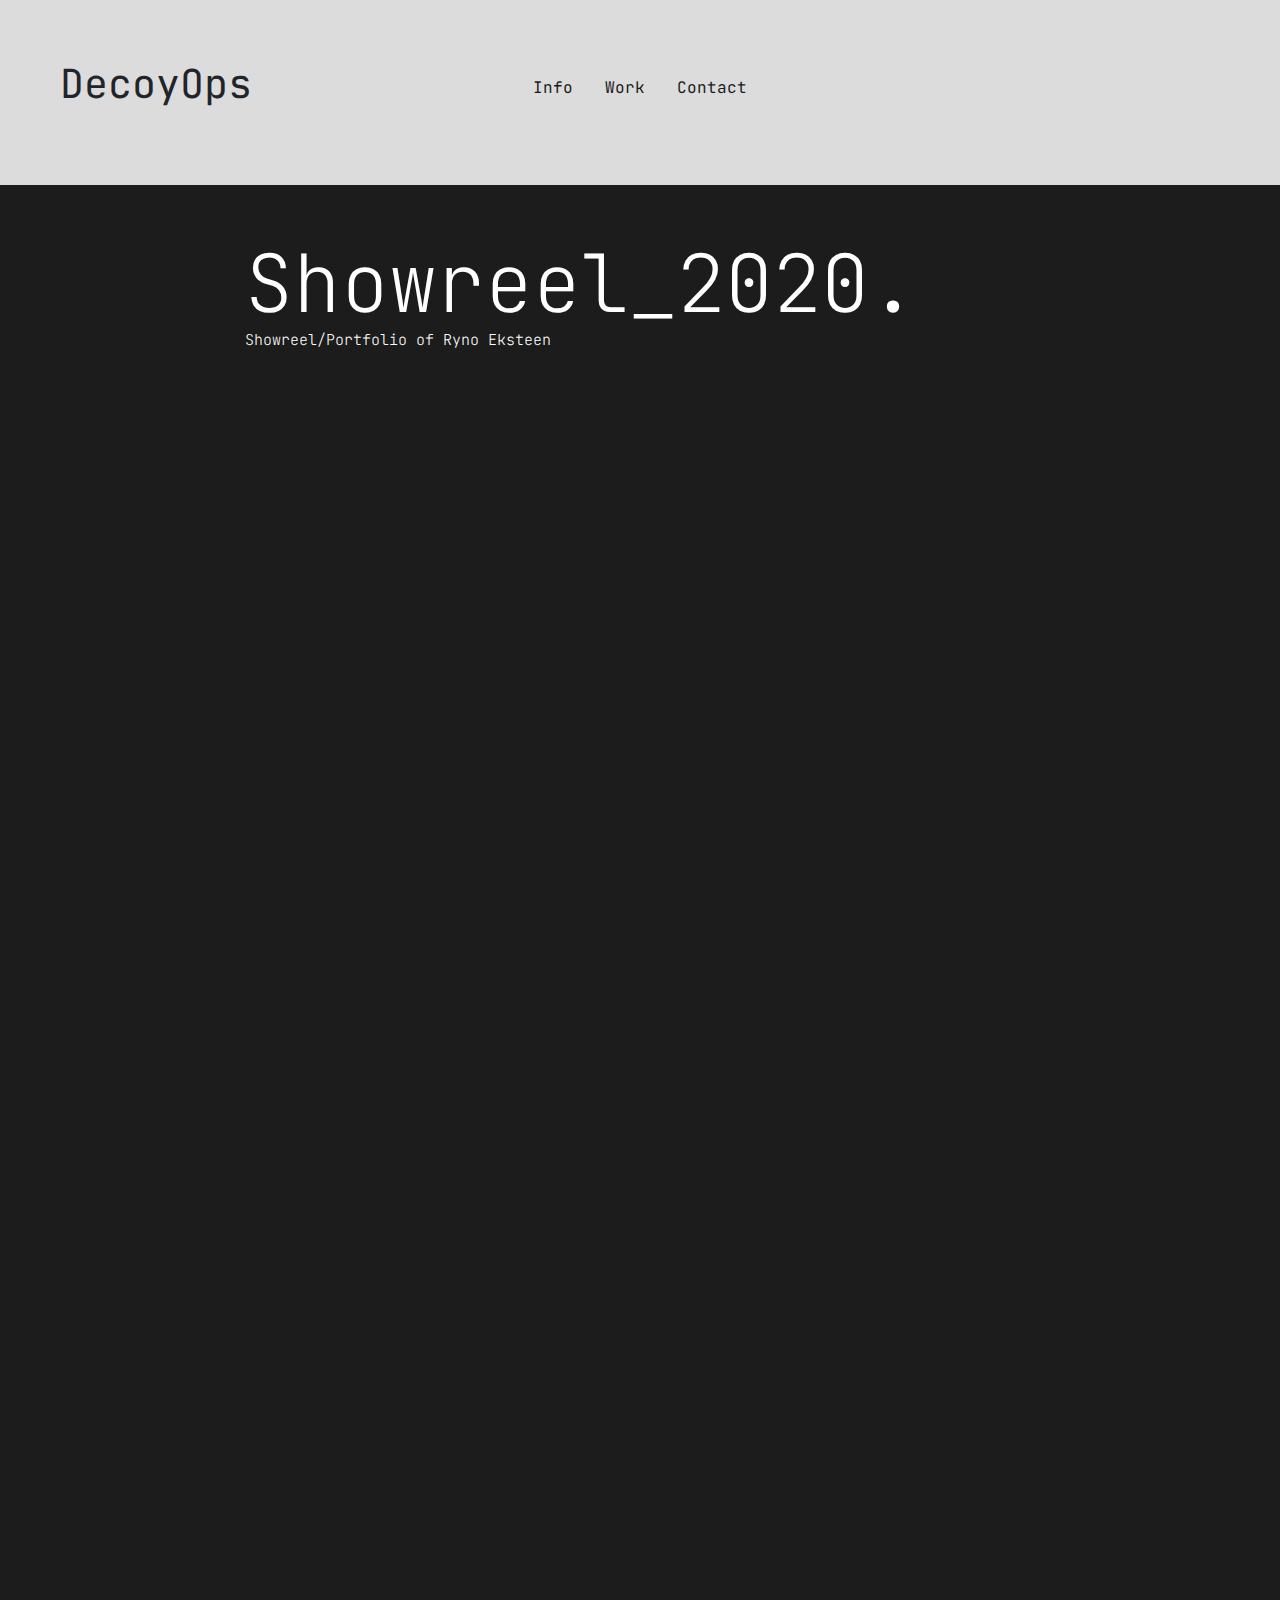
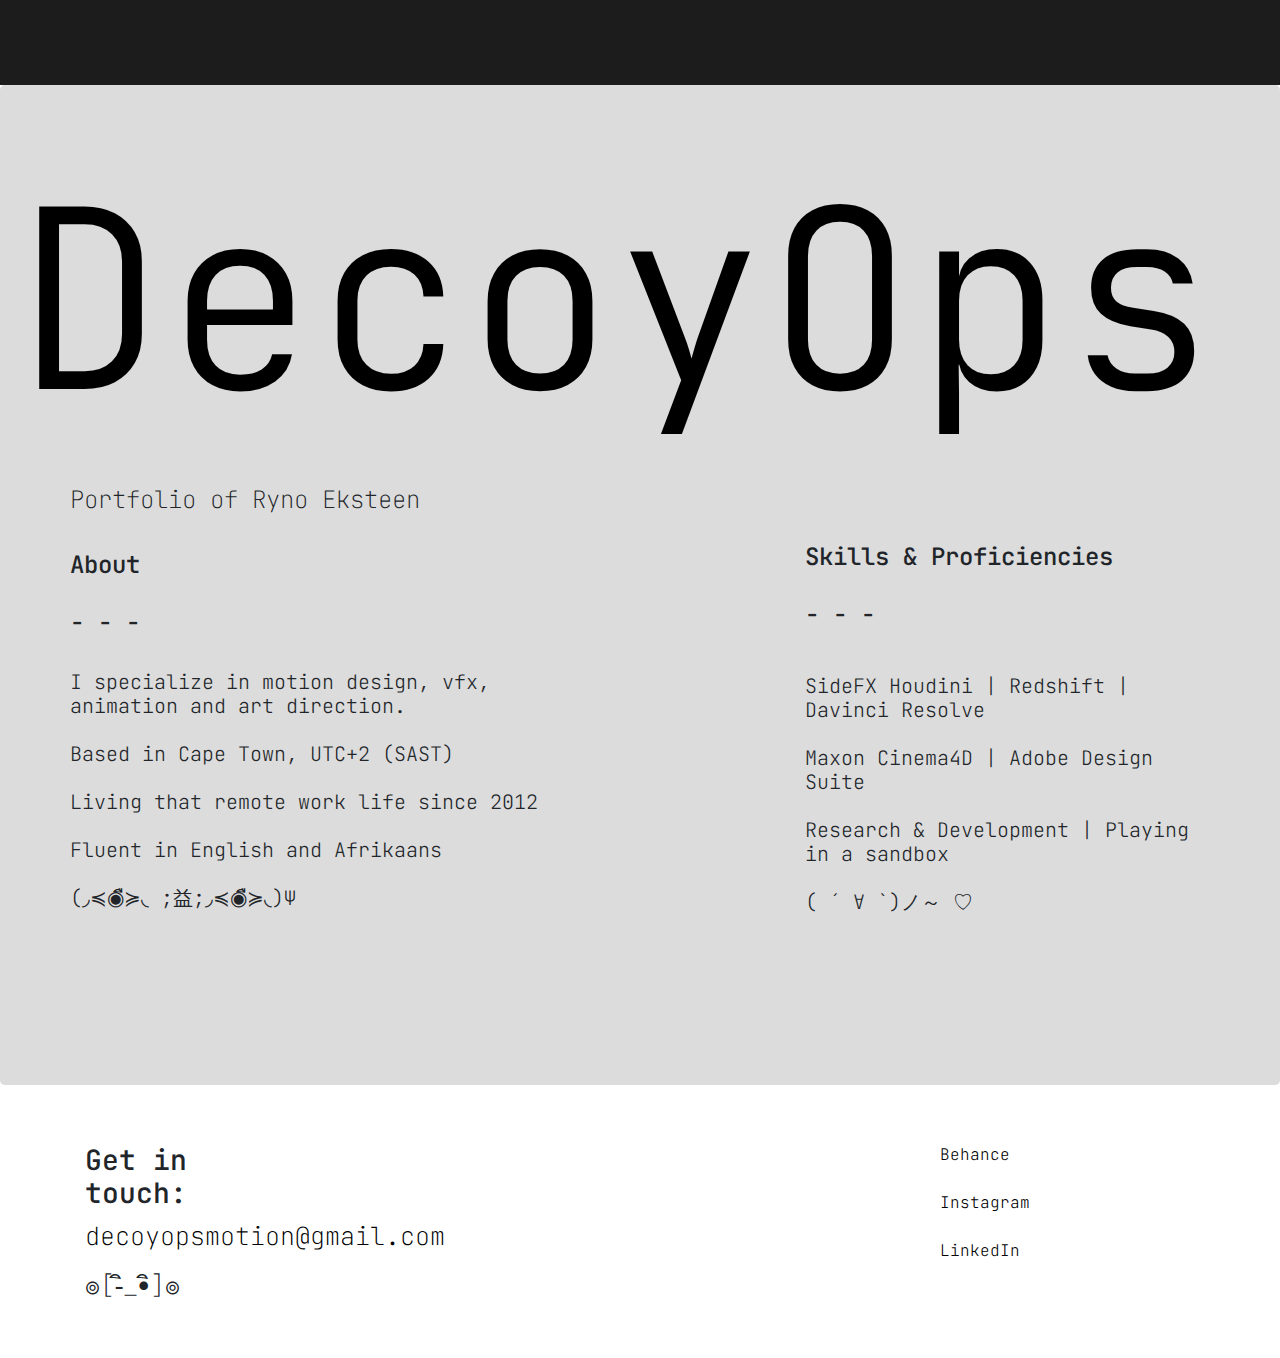
<file: index.html>
<!DOCTYPE html>
<html lang="en">
<head>
    <title>DecoyOpsInfo</title>
    <meta charset="utf-8">
    <meta name="viewport" content="width=device-width, initial-scale=1">
    <link rel="stylesheet" href="https://cdn.jsdelivr.net/npm/bootstrap@4.6.2/dist/css/bootstrap.min.css">
    <link rel="stylesheet" href="style_sheets/info.css">
</head>
<body>
    
    <!-- starting with a sticky header div to keep the header at the top of the page. this will contain a fluid container for full width as well as the nav bar and if the user is logged in, the navbar will have a logout option which is checked with is_authenticated-->
    <div class="sticky-header">
        <div class="container-fluid">
            <h1><span style = "font-weight: normal">DecoyOps</span></h1>
            <ul class="nav justify-content-center custom-nav">
                <li class="nav-item">
                    <a class="nav-link" href="index.html">Info</a>
                </li>
                <li class="nav-item">
                    <a class="nav-link" href="work.html">Work</a>
                </li>
                 <li class="nav-item">
                    <a class="nav-link" href="contact.html">Contact</a>
                </li>
            </ul>
        </div>
    </div>

    <!-- creating the first customised fluid container with its own styling which differs from the header container and contains an iframe video with a heading to stipulate what you are watching-->
    <div class="container-fluid" style="width: 100%; padding-top: 0px; height: 1500px; background-color: #1C1C1C">
        <div class="row">
            <h1 style= "color: #FFFFFF; font-size: 80px; margin-left: 200px; margin-top:50px; font-weight: 200">Showreel_2020.<p style= "color: #FFFFFF; font-size: 15px"> Showreel/Portfolio of Ryno Eksteen</p></h1>
        

            <iframe src="https://player.vimeo.com/video/438495935?h=eca0736039" style = "width:80%; margin-left: 200px; margin-top: 100px" width="1920" height="1080" frameborder="0" allow="autoplay; fullscreen; picture-in-picture" allowfullscreen></iframe>
        </div>
    </div>
    
    
    <!-- We now have a jumbotron containing information regarding the person on this site and bootstrap columns were used to separate the text-->
    <div class="jumbotron"  style = " background: #DCDCDC">
        <div class="container">
            <div class="row">
                <div class="col">
                    <h1 style = "font-weight: 300;font-size: 250px; color: #000000; margin-left: -70px">DecoyOps</h1>
            </div>
                <div class="row">
                    <div class="col-md-6">
                        <h4 style = "font-weight: 100"><br>Portfolio of Ryno Eksteen </h4>
                        
                        <h4><br>About
                            <br>
                            <br>
                            - - -
                        </h4>
                        
                        <h5 style = "font-weight: 200"><br>I specialize in motion design, vfx,<br> animation and art direction.
                            <br>
                            <br>
                            Based in Cape Town, UTC+2 (SAST)
                            <br>
                            <br>
                            Living that remote work life since 2012
                            <br>
                            <br>
                            Fluent in English and Afrikaans
                            <br>
                            <br>
                            (◞≼◉ื≽◟ ;益;◞≼◉ื≽◟)Ψ
                        </h5>
                    </div>
                    
                    <div class="col-md-6">
                        <h4 style = "margin-bottom: 20px; margin-left: 150px">
                            <br>
                            <br>
                            <br>
                            Skills & Proficiencies
                            <br>
                            <br>
                            - - -
                        </h4>
                        <h5 style = "font-weight: 200; margin-left: 150px"><br>
                            SideFX Houdini | Redshift | Davinci Resolve
                            <br>
                            <br>
                            Maxon Cinema4D | Adobe Design Suite
                            <br>
                            <br>
                            Research & Development | Playing in a sandbox
                            <br>
                            <br>
                            ( ´ ∀ `)ノ～ ♡
                        </h5>
                    </div>
                </div>
                </div>
        </div>
    </div>

    <!-- We finish off with a footer div using bootstrap columns to separate all text and tags-->
    <div class="footer">
        <div class="container">
            <div class="row">
                <div class="col-md-3" style="padding-bottom: 50px">
                    <h3 style="margin-right: 35px; ">Get in touch:</h3>
                    <a style="font-size: 25px; color: #000000; font-weight: 100" href="mailto:decoyopsmotion@gmail.com">decoyopsmotion@gmail.com</a>
                    <h3 style="font-size: 25px; font-weight: 100; padding-top:15px">๏[-ิ_•ิ]๏</h3>
                </div>
                <div class="col-md-3"></div>
                <div class="col-md-3"></div>
                <div class="col-md-3">
                    <a style="font-weight: 200; color: #000000;" href="https://www.behance.net/decoy">Behance</a>
                    <a style="font-weight: 200; color: #000000" href="https://www.instagram.com/decoyops/"><br><br>Instagram</a>
                    <a style="font-weight: 200; color: #000000" href="https://www.linkedin.com/in/decoymotion/"><br><br>LinkedIn</a>
                </div>
            </div>
        </div>
    </div>

</body>
</html>
</file>
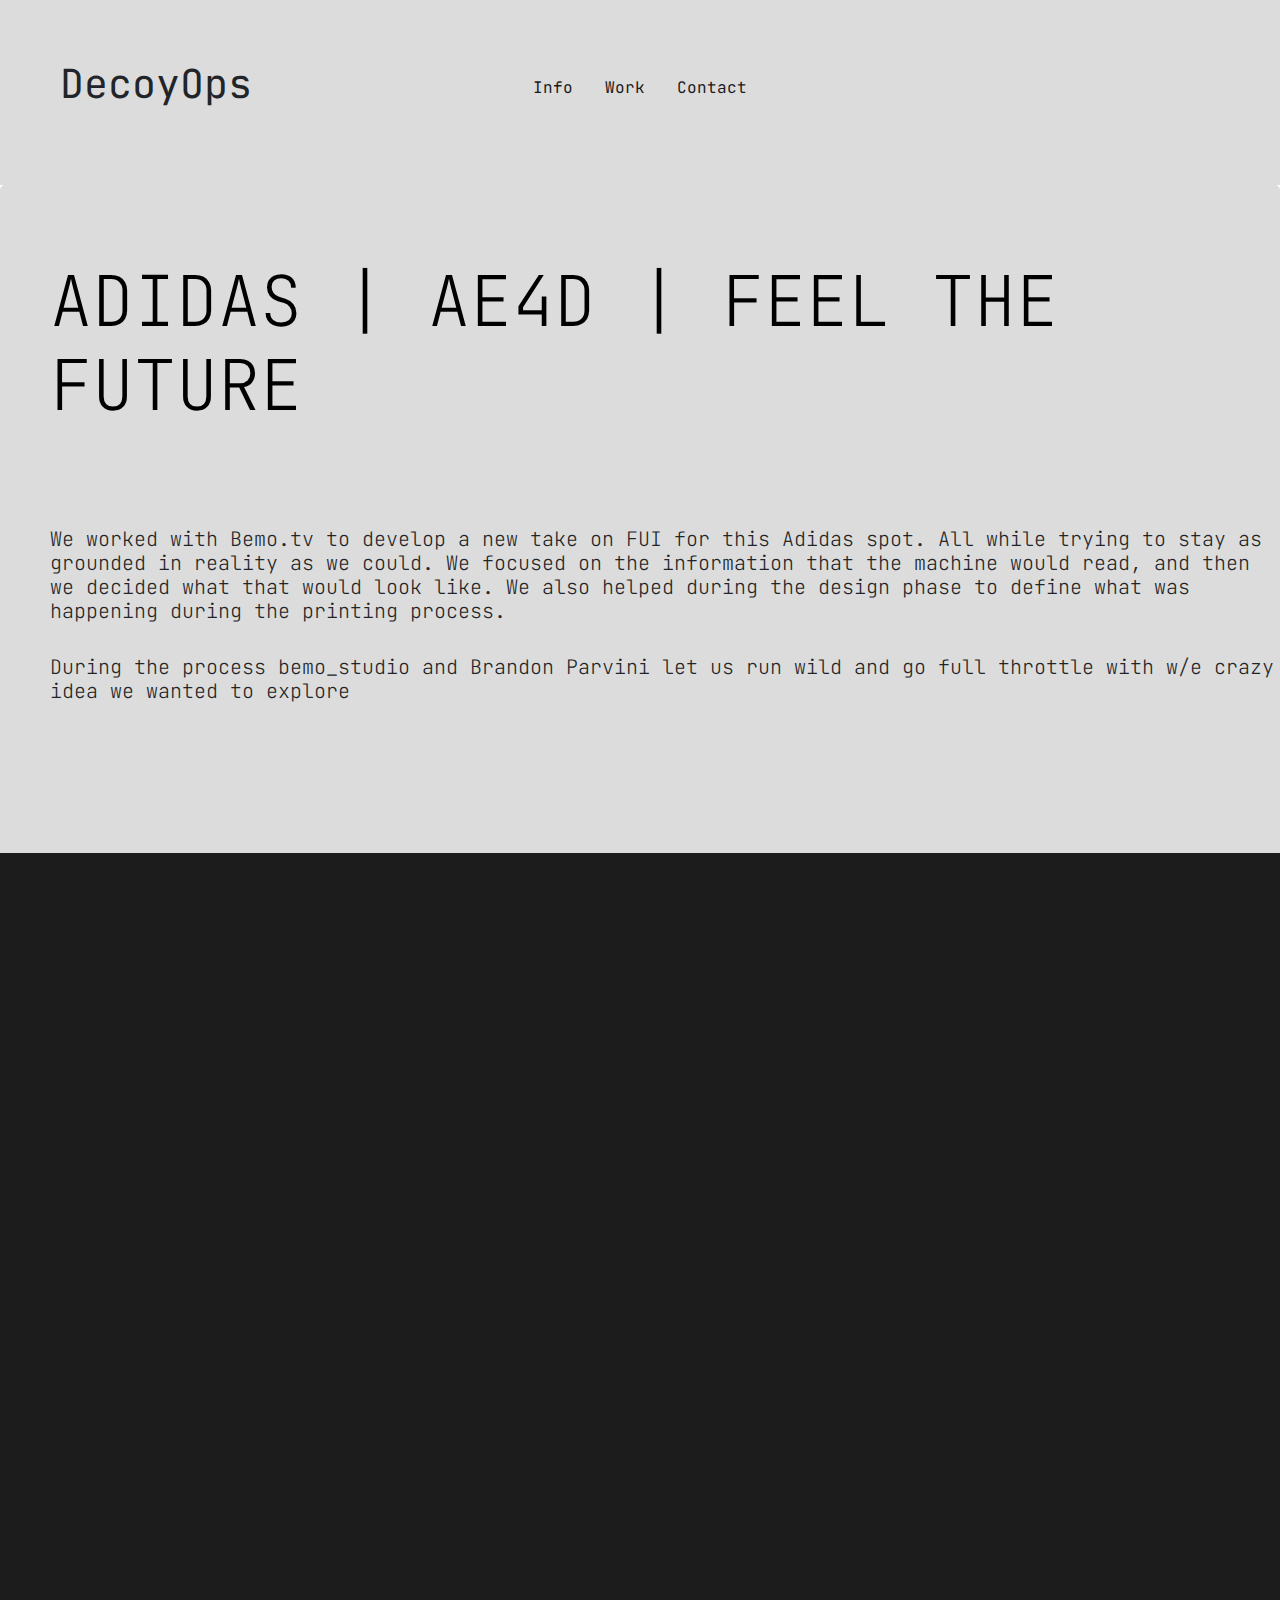
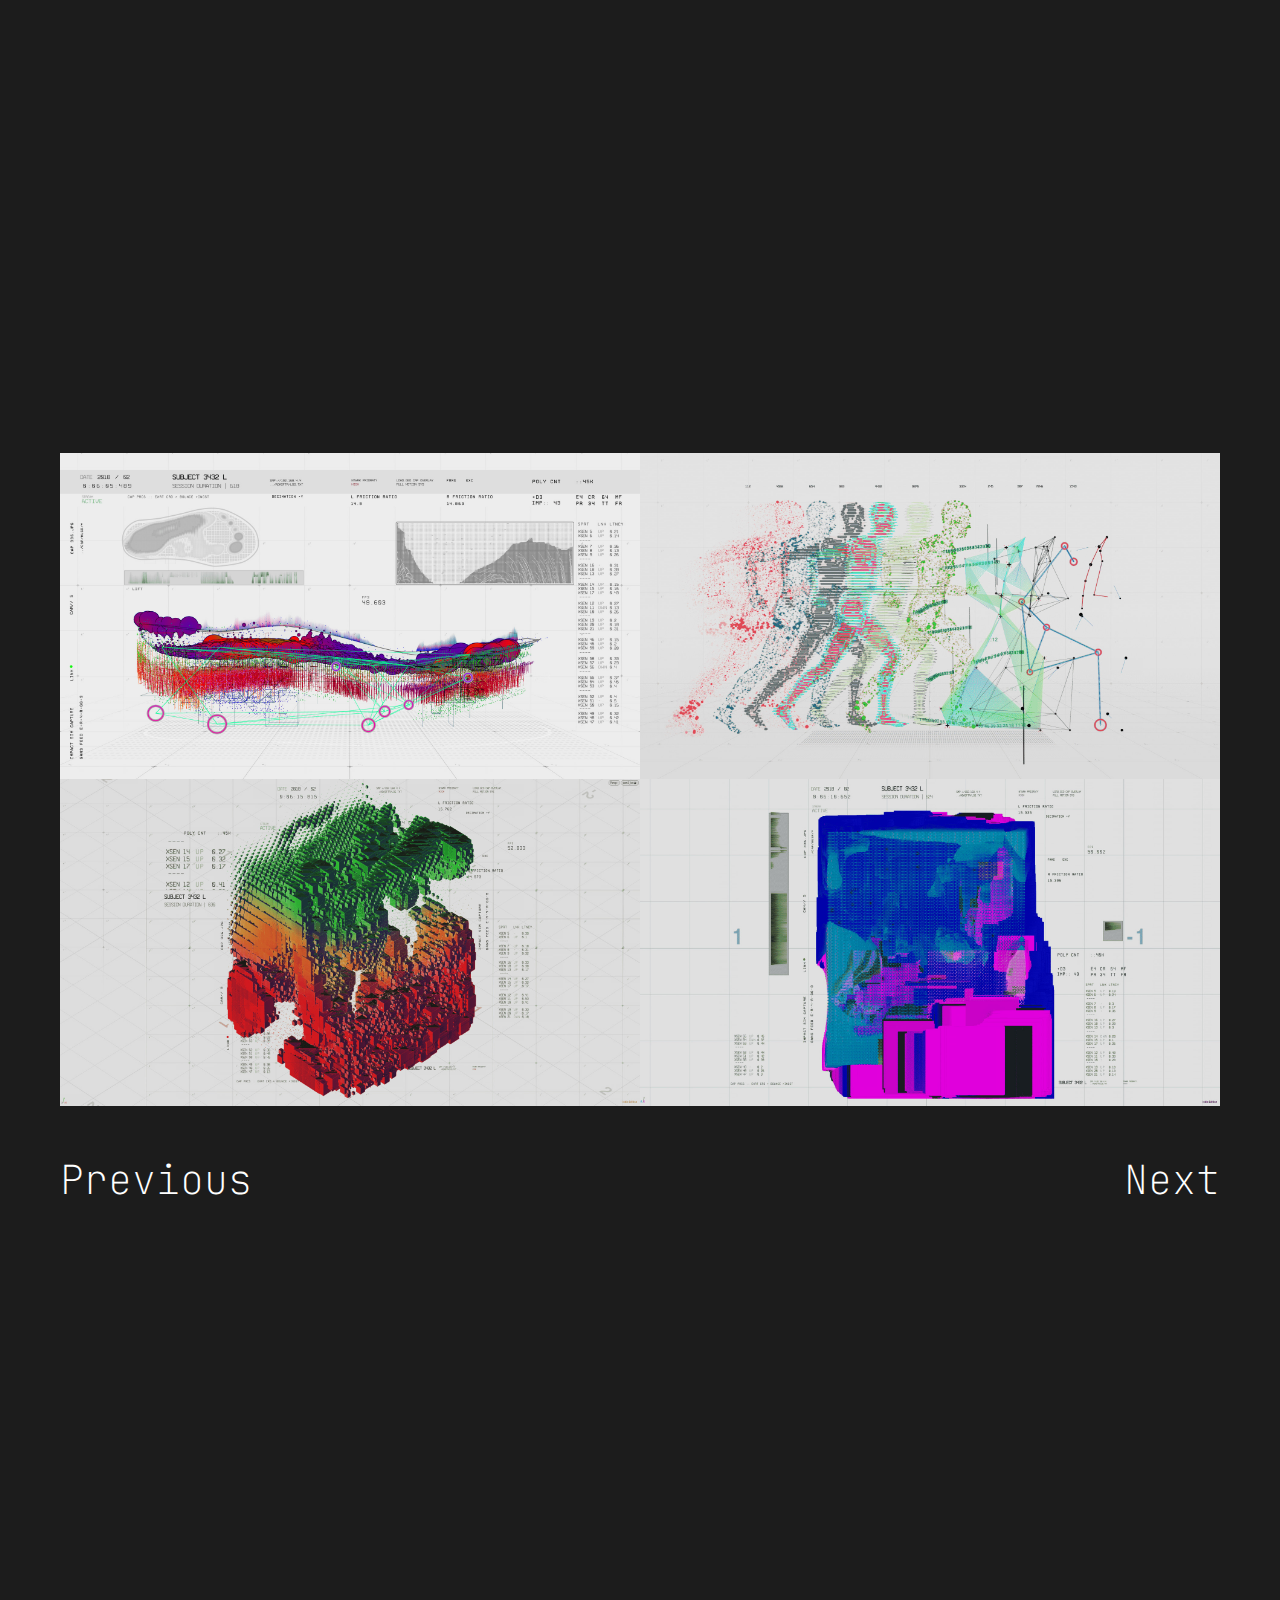
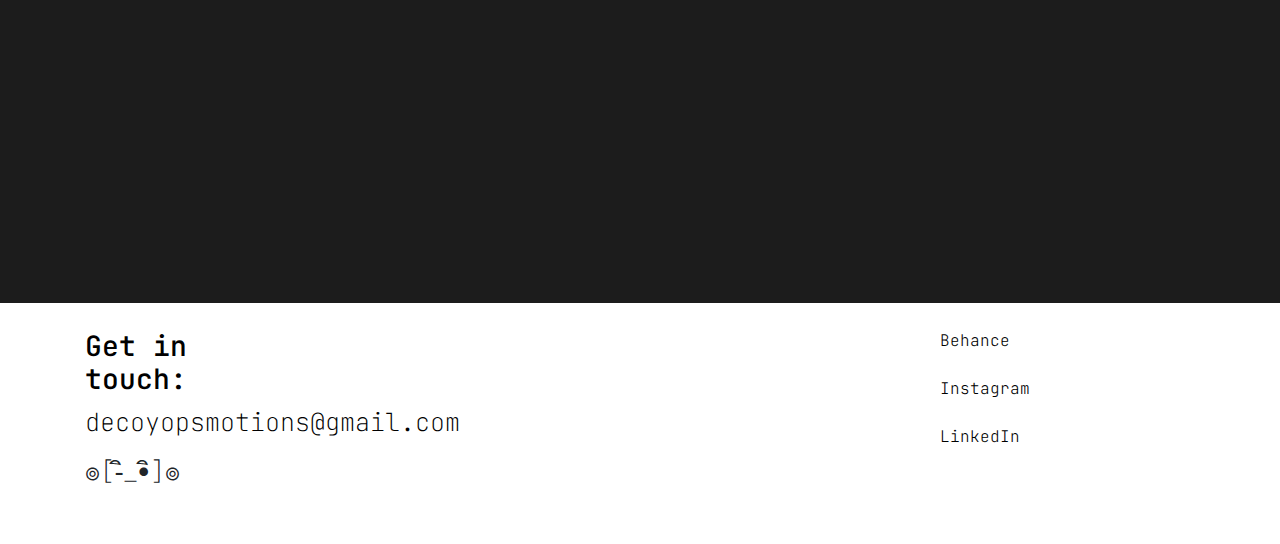
<file: ADIDAS.html>
<!DOCTYPE html>
<html lang="en">
<head>
    <title>DecoyOpsAdidas</title>
    <meta charset="utf-8">
    <meta name="viewport" content="width=device-width, initial-scale=1">
    <link rel="stylesheet" href="https://cdn.jsdelivr.net/npm/bootstrap@4.6.2/dist/css/bootstrap.min.css">
    <link rel="stylesheet" href="style_sheets/adidas.css">
</head>
<body>
    
    <!-- starting with a sticky header div to keep the header at the top of the page. this will contain a fluid container for full width as well as the nav bar and if the user is logged in, the navbar will have a logout option which is checked with is_authenticated-->
    <div class="sticky-header">
        <div class="container-fluid">
            <h1><span style="font-weight: normal">DecoyOps</span></h1>
            <ul class="nav justify-content-center custom-nav">
                <li class="nav-item">
                    <a class="nav-link" href="index.html">Info</a>
                </li>
                <li class="nav-item">
                    <a class="nav-link" href="work.html">Work</a>
                </li>
                 <li class="nav-item">
                    <a class="nav-link" href="contact.html">Contact</a>
                </li>
            </ul>
        </div>
    </div>

    <!-- We now have a jumbotron containing information regarding the contents in this page-->
    <div class="jumbotron" style = "padding-left: 250px">
        <div class="container">
            <div class="row">
                <h1>ADIDAS | AE4D | FEEL THE FUTURE</h1>
            </div>
            <div class="row" style = "margin-bottom: 100px">
                <h5>
                    We worked with Bemo.tv to develop a new take on FUI for this Adidas spot. All while
                    trying to stay as grounded in reality as we could. We focused on the information that
                    the machine would read, and then we decided what that would look like. We also helped
                    during the design phase to define what was happening during the printing process.
                </h5>
                <h5><br>
                    During the process bemo_studio and Brandon Parvini let us run wild and go full throttle
                    with w/e crazy idea we wanted to explore
                </h5>
            </div>
        </div>
    </div>

    <!-- creating the first customised fluid container with its own styling which differs from the header container and contains an iframe video with a heading to stipulate what you are watching-->
    <div class="container-fluid" style="width: 100%; margin-top: -32px; height: 1200px; background-color: #1C1C1C">
        <div class="row">
            <iframe style = "width: 100%" src="https://player.vimeo.com/video/378074364?badge=0&amp;autopause=0&amp;player_id=0&amp;app_id=58479" width="1920" height="1080" frameborder="0" allow="autoplay; fullscreen; picture-in-picture" title="ADIDAS | AE4D | FEEL THE FUTURE"></iframe>
        </div>
    </div>

    <!-- creating the second customised fluid container with its own styling which differs from the header container and contains the images with their headings and links to the individual pages. the will happen using bootrap columns in medium but the images are fluid to fill as much space as was required. i have removed the gutters between images -->
    <div class="container-fluid" style="width: 100%; padding-top: 0px; height: 1450px; background-color: #1C1C1C">
        <div class="row no-gutters">
            <div class="col-md-6">
                <div class="image-container">
                    <img src="images/adi1.jpg" alt="ADIDAS | AE4D | FEEL THE FUTURE" class="img-fluid">
                </div>
            </div>
            <div class="col-md-6">
                <div class="image-container">
                    <img src="images/adi2.jpg" alt="ADIDAS | AE4D | FEEL THE FUTURE" class="img-fluid">
                </div>
            </div>
            <div class="col-md-6">
                <div class="image-container">
                    <img src="images/adi3.jpg" alt="ADIDAS | AE4D | FEEL THE FUTURE" class="img-fluid">
                        <h1 style = "text-align:left; margin-top:50px; font-weight:100"> <a href="UNNATURAL.html" style = "color: #FFFFFF">Previous</h1>
                </div>
            </div>
            <div class="col-md-6">
                <div class="image-container">
                    <img src="images/adi4.jpg" alt="ADIDAS | AE4D | FEEL THE FUTURE" class="img-fluid">
                        <h1 style = "text-align:right; margin-top:50px; font-weight:100"> <a href="SUPERSKIN.html" style = "color: #FFFFFF">Next</h1>
                </div>
            </div>
        </div>
    </div>

    <!-- We finish off with a footer div using bootstrap columns to separate all text and tags-->
    <div class="footer">
        <div class="container">
            <div class="row">
                <div class="col-md-3" style="padding-bottom: 50px">
                    <h3 style="margin-right: 35px; color: #000000">Get in touch:</h3>
                    <a style="font-size: 25px; color: #000000; font-weight: 100" href="mailto:decoyopsmotion@gmail.com">decoyopsmotions@gmail.com</a>
                    <h3 style="font-size: 25px; font-weight: 100; padding-top:15px">๏[-ิ_•ิ]๏</h3>
                </div>
                <div class="col-md-3"></div>
                <div class="col-md-3"></div>
                <div class="col-md-3">
                    <a style="font-weight: 200; color: #000000;" href="https://www.behance.net/decoy">Behance</a>
                    <a style="font-weight: 200; color: #000000" href="https://www.instagram.com/decoyops/"><br><br>Instagram</a>
                    <a style="font-weight: 200; color: #000000" href="https://www.linkedin.com/in/decoymotion/"><br><br>LinkedIn</a>
                </div>
            </div>
        </div>
    </div>   
</body>
</html>
</file>
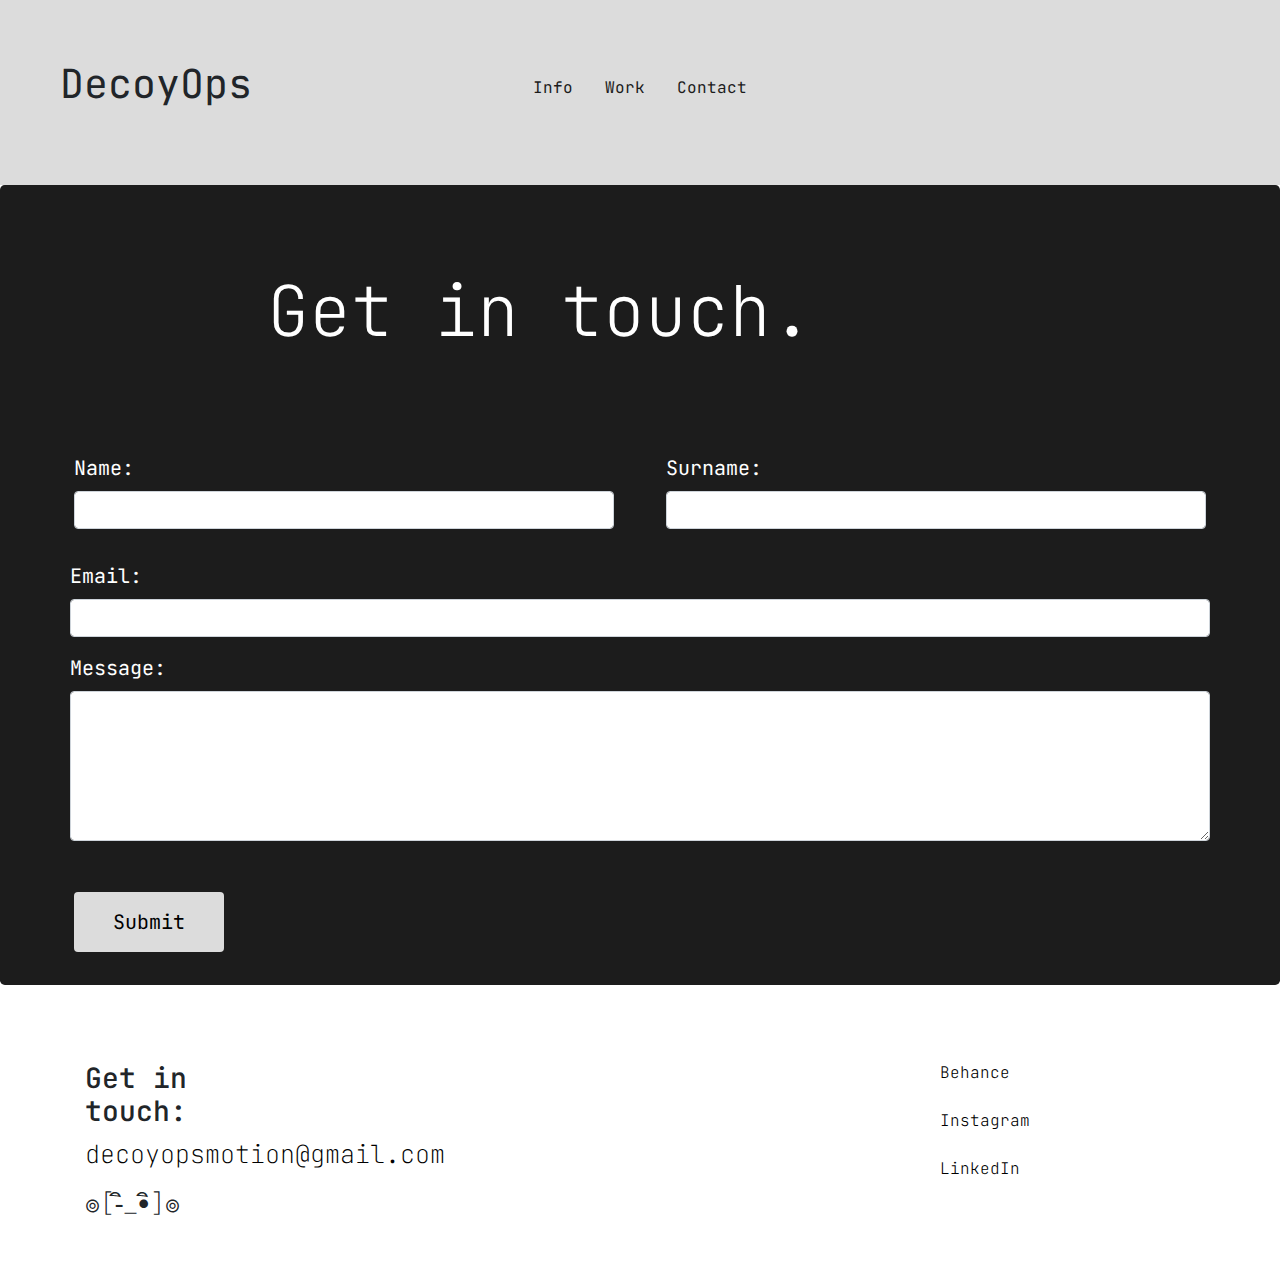
<file: contact.html>
<!DOCTYPE html>
<html lang="en">
<head>
    <meta charset="UTF-8">
    <meta http-equiv="X-UA-Compatible" content="IE=edge">
    <meta name="viewport" content="width=device-width, initial-scale=1.0">
    <title>DecoyOpsContact</title>
    <link rel="stylesheet" href="https://cdn.jsdelivr.net/npm/bootstrap@4.0.0/dist/css/bootstrap.min.css"
    integrity="sha384-Gn5384xqQ1aoWXA+058RXPxPg6fy4IWvTNh0E263XmFcJlSAwiGgFAW/dAiS6JXm" crossorigin="anonymous">
  
      <style>
    @import url('https://fonts.googleapis.com/css2?family=JetBrains+Mono:ital,wght@0,100;0,200;0,300;0,400;0,500;0,600;0,700;0,800;1,100;1,200;1,300;1,400;1,500;1,600;1,700;1,800&display=swap');
    
    .sticky-header {
      position: sticky;
      top: 0;
      background-color: #f0f0f0;
      z-index: 1000;
    }

    .container-fluid {
      font-family: 'JetBrains Mono', monospace;
      padding: 60px;
      margin-top: 0;
      background: #DCDCDC;
      text-align: left;
      margin-bottom: 0;
      height: 185px;
    }
    .jumbotron {
        font-family: 'JetBrains Mono', monospace;
        margin: 0px;
        padding: 0;
        background-color: #DCDCDC;
        height: 800px;
        display: flex;
        align-items: center;
        justify-content: center;
        }

    .jumbotron img {
        width: 100%;
        height: 100%;
        object-fit: cover;
    }
      
    .jumbotron h1 {
        font-weight: 200;
        font-size: 70px;
        color: #000000;
        margin-bottom: 100px;
        margin-left: -200px
    }
    .jumbotron h5 {
        font-weight: 200;
        margin-left: -200px;
    }
    
    .footer {
      font-family: 'JetBrains Mono', monospace;
      background-color: #FFFFFF;
      position: fixed-bottom;
      bottom: 0;
      left: 0;
      right: 0;
      height: 185px;
      box-sizing: border-box;
      padding: 2% 0;
    }

    .custom-nav {
      background-color: #DCDCDC;
      text-align: center;
      margin-top: -63px;
      padding-top: 15px;
    }
    
    .custom-nav .nav-item {
      margin-bottom: 0;
    }

    .custom-nav .nav-link {
      color: #1C1C1C;
    }
        
    .custom-nav .nav-link:hover {
      color: #1C1C1C;
      text-decoration: underline;
    }

    @media (max-width: 576px) {
      .custom-nav {
        text-align: right;
        margin-top: 0;
        padding-top: 0;
        background-color: transparent;
    }}

    .custom-nav .nav-link {
        color: #1C1C1C;
        padding: 0.5rem 1rem;
    }
  </style>
</head>
<body>
    
    <!-- starting with a sticky header div to keep the header at the top of the page. this will contain a fluid container for full widthe as well as the nav bar and if the user is logged in, the navbar will have a logout option which is checked with is_authenticated-->
    <div class="sticky-header">
        <div class="container-fluid">
            <h1><span style="font-weight: normal">DecoyOps</span></h1>
            <ul class="nav justify-content-center custom-nav">
                <li class="nav-item">
                    <a class="nav-link" href="index.html">Info</a>
                </li>
                <li class="nav-item">
                    <a class="nav-link" href="work.html">Work</a>
                </li>
                <li class="nav-item">
                    <a class="nav-link" href="contact.html">Contact</a>
                </li>
            </ul>
        </div>
    </div>
    
    <!-- I am now creating a full-width jumbotron which has the contact and submission form in. The model is located in the models file and the form in forms.py-->
    <div class = "jumbotron" style = "background-color: #1C1C1C">
        <div class="container">
                    <h1 align="center"; style = "color: #FFFFFF; ; margin-top: 200px" >Get in touch.</h1>
                    <form style = "margin-bottom: 150px" method="POST" action = "https://forms.un-static.com/forms/0efbab103be91d3ee6fd799e2c946721fcf165ed">
                        <div class="form-group row">
                            <div class="form-group col-md-6">
                                <label style = " margin-left: -11px;color: #FFFFFF; font-size: 20px; margin-right:500px" for="name">Name:</label>
                                <input style = "margin-left: -11px" type="text" class="form-control" id="name" name="name" >
                            </div>
                            <div class="form-group col-md-6">
                                <label style = "margin-left: 11px; color: #FFFFFF; font-size: 20px; align: right" for="surname">Surname:</label>
                                <input style = "margin-left: 11px"type="text" class="form-control" id="surname" name="surname">
                            </div>
                        </div>
                        <div class="form-group row">
                            <label style = "color: #FFFFFF; font-size: 20px; margin-right:1032px" for="email">Email:</label>
                            <input type="email" class="form-control" id="email" name="email">
                        </div>
                        <div class="form-group row">
                            <label style = "color: #FFFFFF; font-size: 20px; margin-right:1032px" for="message">Message:</label>
                            <textarea class="form-control" id="message" name="message" rows="3" style = "height: 150px"></textarea>
                        </div>
                        
                        <button style = " margin-left: -11px; width: 150px;height: 60px; margin-right:1032px; margin-top:35px; color: #000000; background-color: #DCDCDC; border: none; font-size: 20px;" type="submit" class="btn btn-primary">Submit</button>
                    </form>
        </div>
    </div>

    <!-- We end the contact page with the footer which is split using bootstrap columns-->
    <div class="footer" style = "font-family: 'JetBrains Mono', monospace; margin-top: 50px">
        <div class="container">
            <div class="row">
                <div class="col-md-3" style="padding-bottom: 50px">
                    <h3 style="margin-right: 35px; ">Get in touch:</h3>
                    <a style="font-size: 25px; color: #000000; font-weight: 100" href="mailto:decoyopsmotion@gmail.com">decoyopsmotion@gmail.com</a>
                    <h3 style="font-size: 25px; font-weight: 100; padding-top:15px">๏[-ิ_•ิ]๏</h3>
                </div>
                <div class="col-md-3"></div>
                <div class="col-md-3"></div>
                <div class="col-md-3">
                    <a style="font-weight: 200; color: #000000;" href="https://www.behance.net/decoy">Behance</a>
                    <a style="font-weight: 200; color: #000000" href="https://www.instagram.com/decoyops/"><br><br>Instagram</a>
                    <a style="font-weight: 200; color: #000000" href="https://www.linkedin.com/in/decoymotion/"><br><br>LinkedIn</a>
                </div>
            </div>
        </div>
    </div>
    
</body>
</html>
</file>
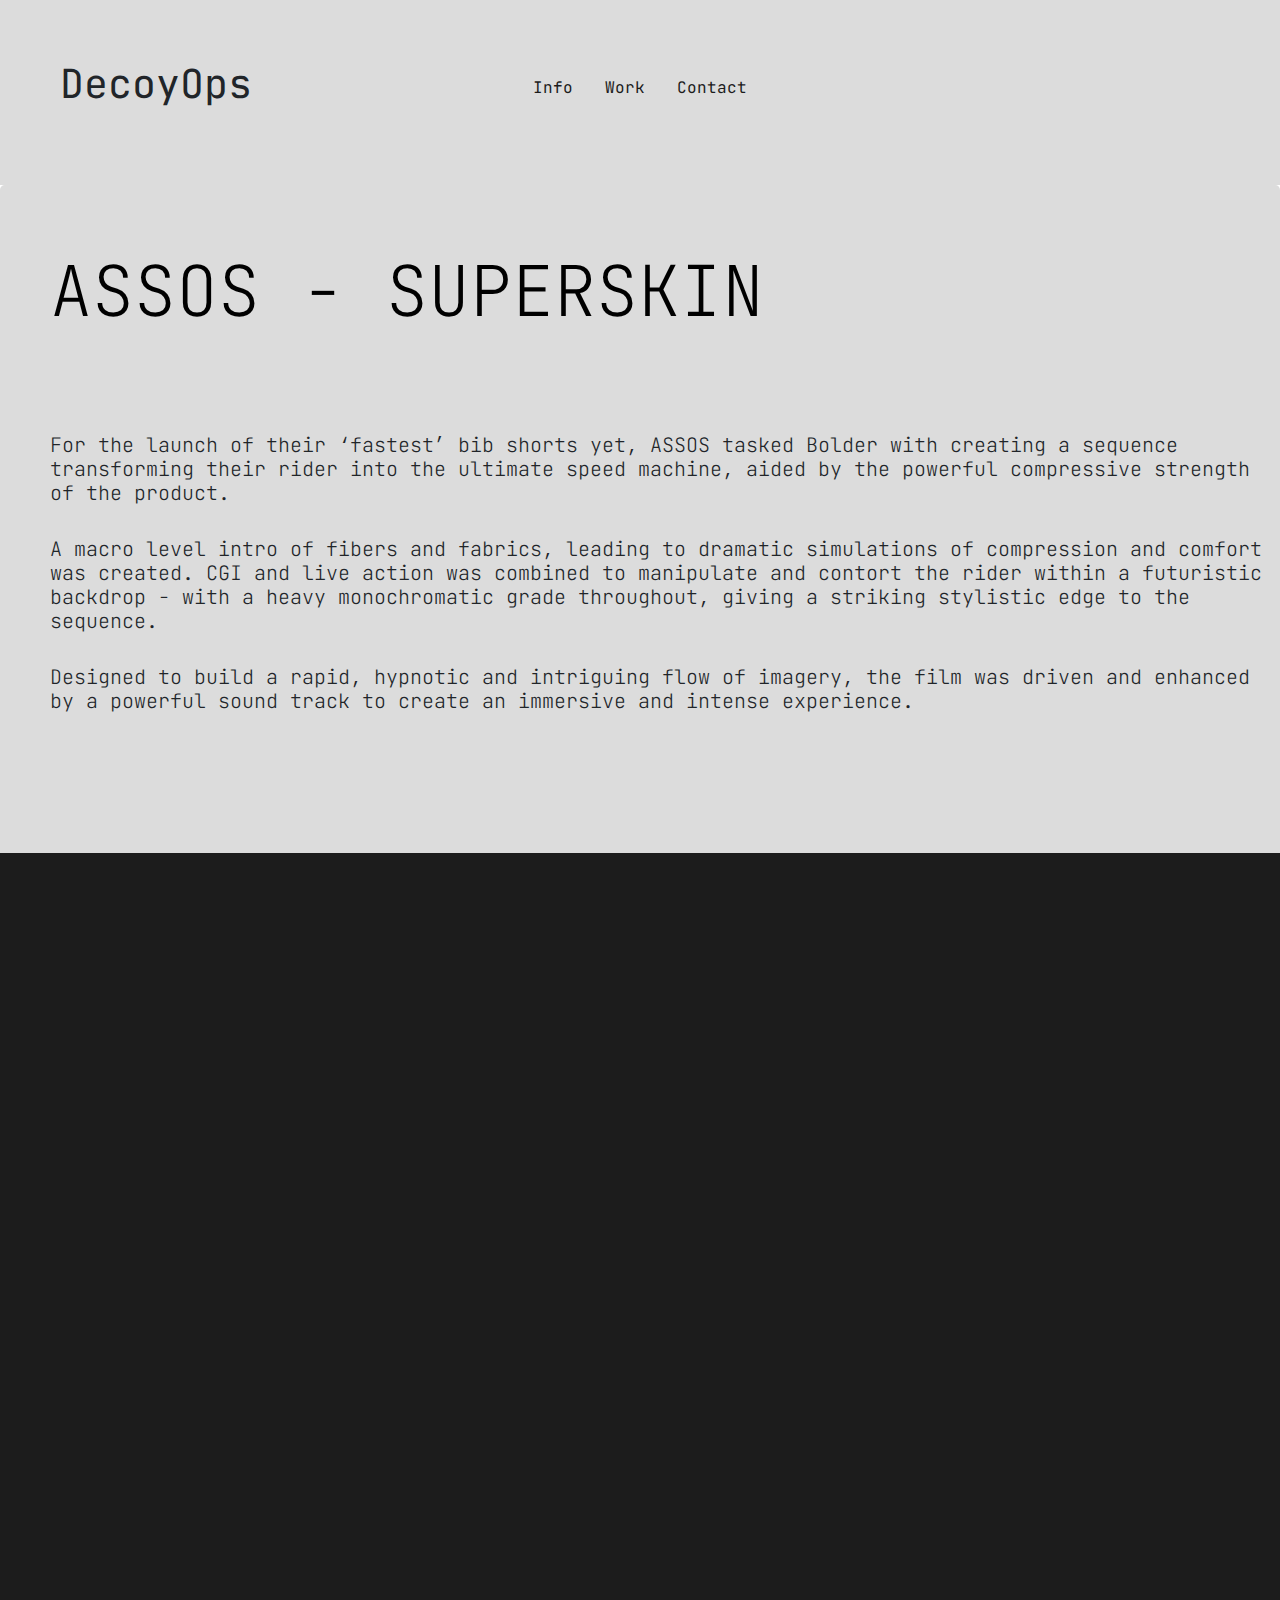
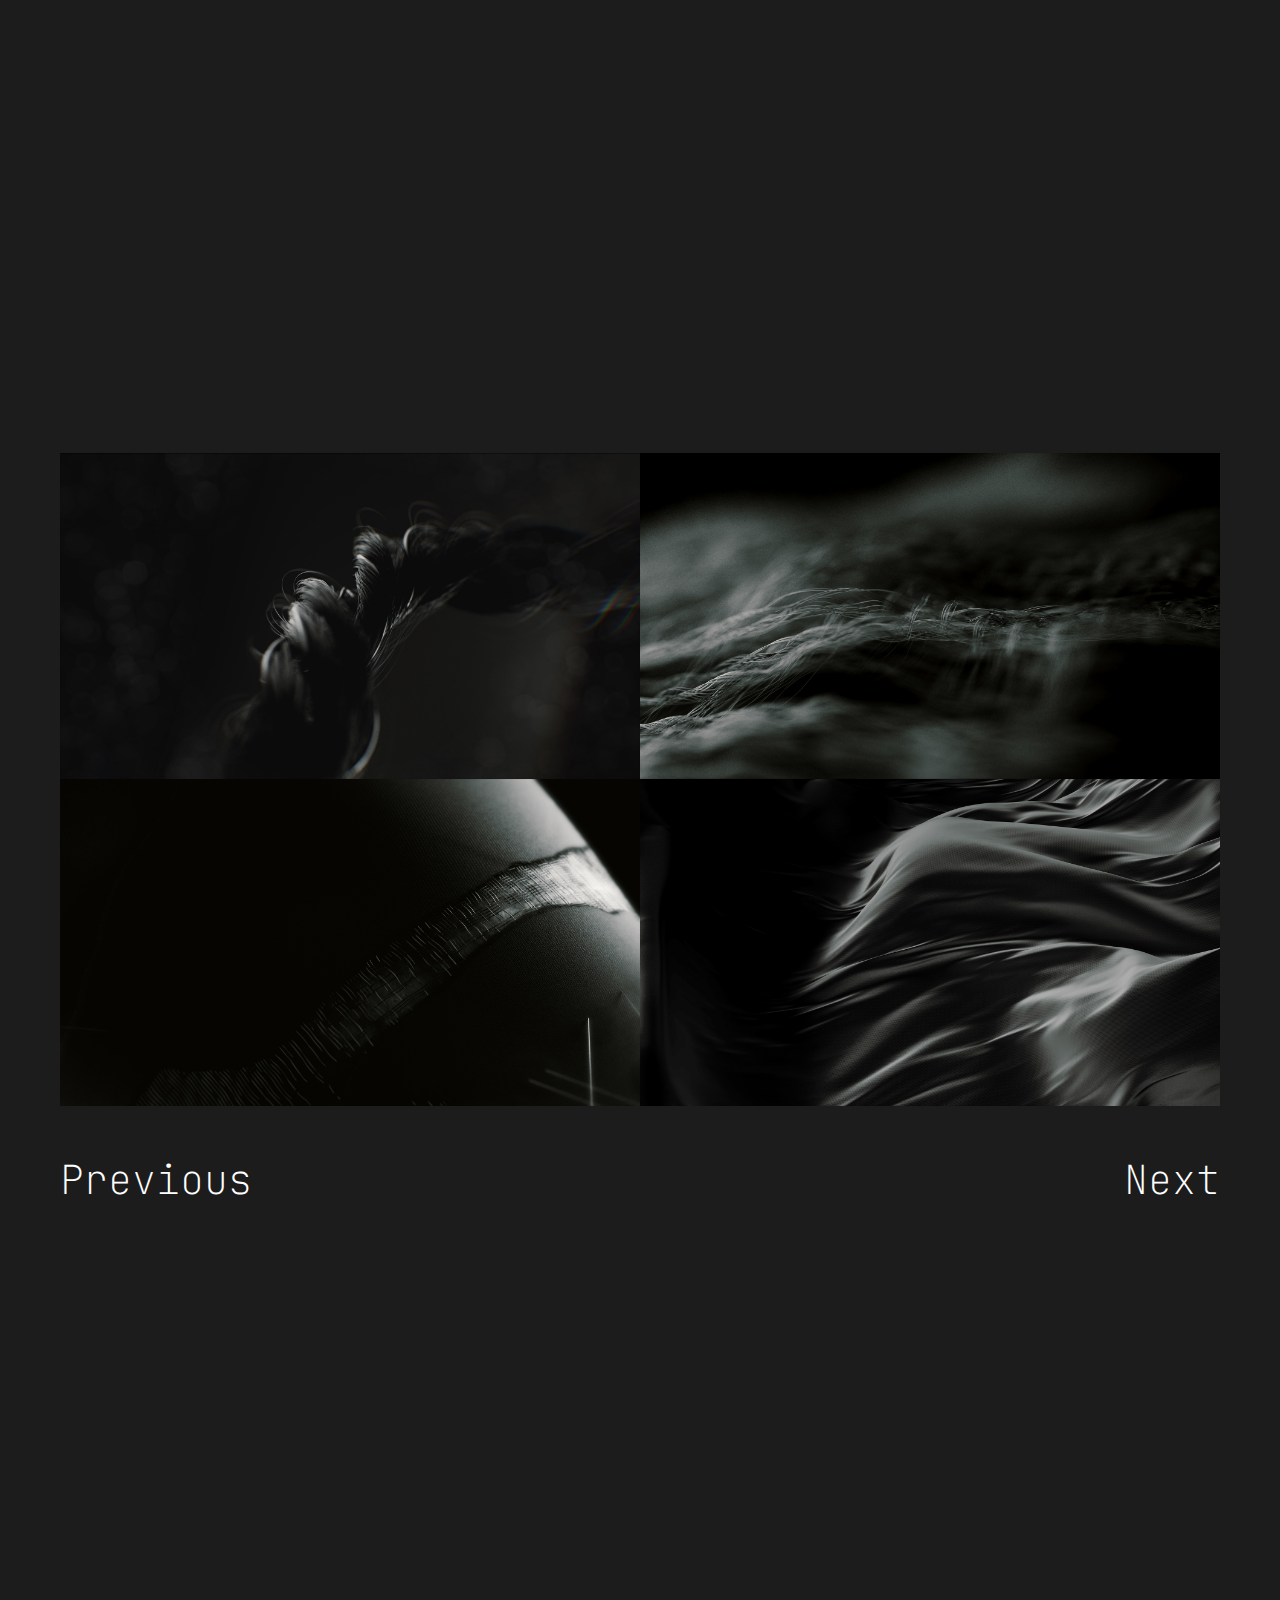
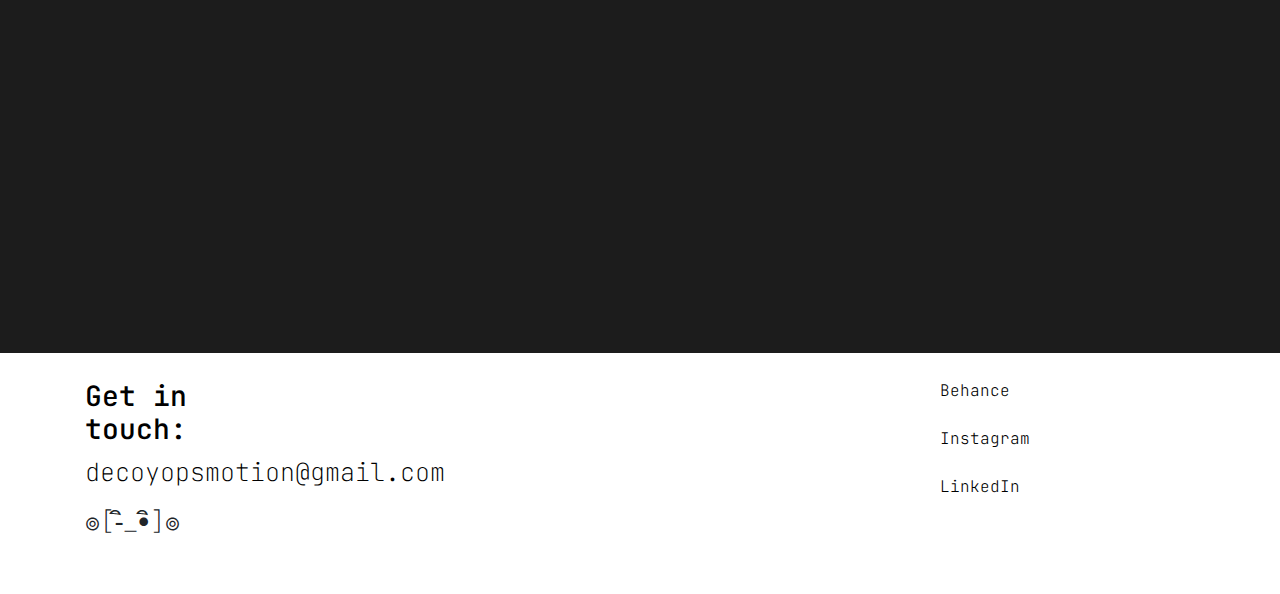
<file: SUPERSKIN.html>
<!DOCTYPE html>
<html lang="en">
<head>
    <title>DecoyOpsSuperskin</title>
    <meta charset="utf-8">
    <meta name="viewport" content="width=device-width, initial-scale=1">
    <link rel="stylesheet" href="https://cdn.jsdelivr.net/npm/bootstrap@4.6.2/dist/css/bootstrap.min.css">
    <link rel="stylesheet" href="style_sheets/superskin.css">
</head>
<body>
    <!-- starting with a sticky header div to keep the header at the top of the page. this will contain a fluid container for full width as well as the nav bar and if the user is logged in, the navbar will have a logout option which is checked with is_authenticated-->
    <div class="sticky-header">
        <div class="container-fluid">
            <h1><span style="font-weight: normal">DecoyOps</span></h1>
            <ul class="nav justify-content-center custom-nav">
                <li class="nav-item">
                    <a class="nav-link" href="index.html">Info</a>
                </li>
                <li class="nav-item">
                    <a class="nav-link" href="work.html">Work</a>
                </li>
                 <li class="nav-item">
                    <a class="nav-link" href="contact.html">Contact</a>
                </li>
            </ul>
        </div>
    </div>

    <!-- We now have a jumbotron containing information regarding the contents in this page-->
    <div class="jumbotron" style = "padding-left: 250px">
        <div class="container">
            <div class="row">
                <h1>ASSOS - SUPERSKIN</h1>
            </div>
            <div class="row" style = "margin-bottom: 100px;">
                <h5>
                For the launch of their ‘fastest’ bib shorts yet, ASSOS tasked Bolder with
                creating a sequence transforming their rider into the ultimate speed machine,
                aided by the powerful compressive strength of the product.
                </h5>
                <h5><br>
                A macro level intro of fibers and fabrics, leading to dramatic simulations of
                compression and comfort was created. CGI and live action was combined to manipulate
                and contort the rider within a futuristic backdrop - with a heavy monochromatic
                grade throughout, giving a striking stylistic edge to the sequence.
                </h5>
                <h5><br>
                Designed to build a rapid, hypnotic and intriguing flow of imagery, the film was
                driven and enhanced by a powerful sound track to create an immersive and intense
                experience.
                </h5>
            </div>
        </div>
    </div>

    <!-- creating the first customised fluid container with its own styling which differs from the header container and contains an iframe video with a heading to stipulate what you are watching-->
    <div class="container-fluid" style="width: 100%; margin-top: -32px; height: 1200px; background-color: #1C1C1C">
        <div class="row">
            <iframe style = "width: 100%" src="https://player.vimeo.com/video/806650079?h=c654518dc0&amp;badge=0&amp;autopause=0&amp;player_id=0&amp;app_id=58479" width="1920" height="1080" frameborder="0" allow="autoplay; fullscreen; picture-in-picture" title="Assos_RSR_Targa_SUPERSKIN_4k H264"></iframe>
        </div>
    </div>

    <!-- creating the second customised fluid container with its own styling which differs from the header container and contains the images with their headings and links to the individual pages. the will happen using bootrap columns in medium but the images are fluid to fill as much space as was required. i have removed the gutters between images -->
    <div class="container-fluid" style="width: 100%; padding-top: 0px; height: 1500px; background-color: #1C1C1C">
        <div class="row no-gutters">
            <div class="col-md-6">
                <div class="image-container">
                    <img src="images/asssuperskin1.jpg" alt="SUPERSKIN" class="img-fluid">
                </div>
            </div>
            <div class="col-md-6">
                <div class="image-container">
                    <img src="images/asssuperskin2.jpg" alt="SUPERSKIN" class="img-fluid">
                </div>
            </div>
            <div class="col-md-6">
                <div class="image-container">
                    <img src="images/asssuperskin3.jpg" alt="SUPERSKIN" class="img-fluid">
                        <h1 style = "text-align:left; margin-top:50px; font-weight:100"> <a href="ADIDAS.html" style = "color: #FFFFFF">Previous</h1>
                </div>
            </div>
            <div class="col-md-6">
                <div class="image-container">
                    <img src="images/asssuperskin4.jpg" alt="SUPERSKIN" class="img-fluid">
                        <h1 style = "text-align:right; margin-top:50px; font-weight:100"> <a href="TEXTILES.html" style = "color: #FFFFFF">Next</h1>
                </div>
            </div>
        </div>
    </div>

    <!-- We finish off with a footer div using bootstrap columns to separate all text and tags-->
    <div class="footer">
        <div class="container">
            <div class="row">
                <div class="col-md-3" style="padding-bottom: 50px">
                    <h3 style="margin-right: 35px; color: #000000">Get in touch:</h3>
                    <a style="font-size: 25px; color: #000000; font-weight: 100" href="mailto:decoyopsmotion@gmail.com">decoyopsmotion@gmail.com</a>
                    <h3 style="font-size: 25px; font-weight: 100; padding-top:15px">๏[-ิ_•ิ]๏</h3>
                </div>
                <div class="col-md-3"></div>
                <div class="col-md-3"></div>
                <div class="col-md-3">
                    <a style="font-weight: 200; color: #000000;" href="https://www.behance.net/decoy">Behance</a>
                    <a style="font-weight: 200; color: #000000" href="https://www.instagram.com/decoyops/"><br><br>Instagram</a>
                    <a style="font-weight: 200; color: #000000" href="https://www.linkedin.com/in/decoymotion/"><br><br>LinkedIn</a>
                </div>
            </div>
        </div>
    </div>
    
</body>
</html>
</file>
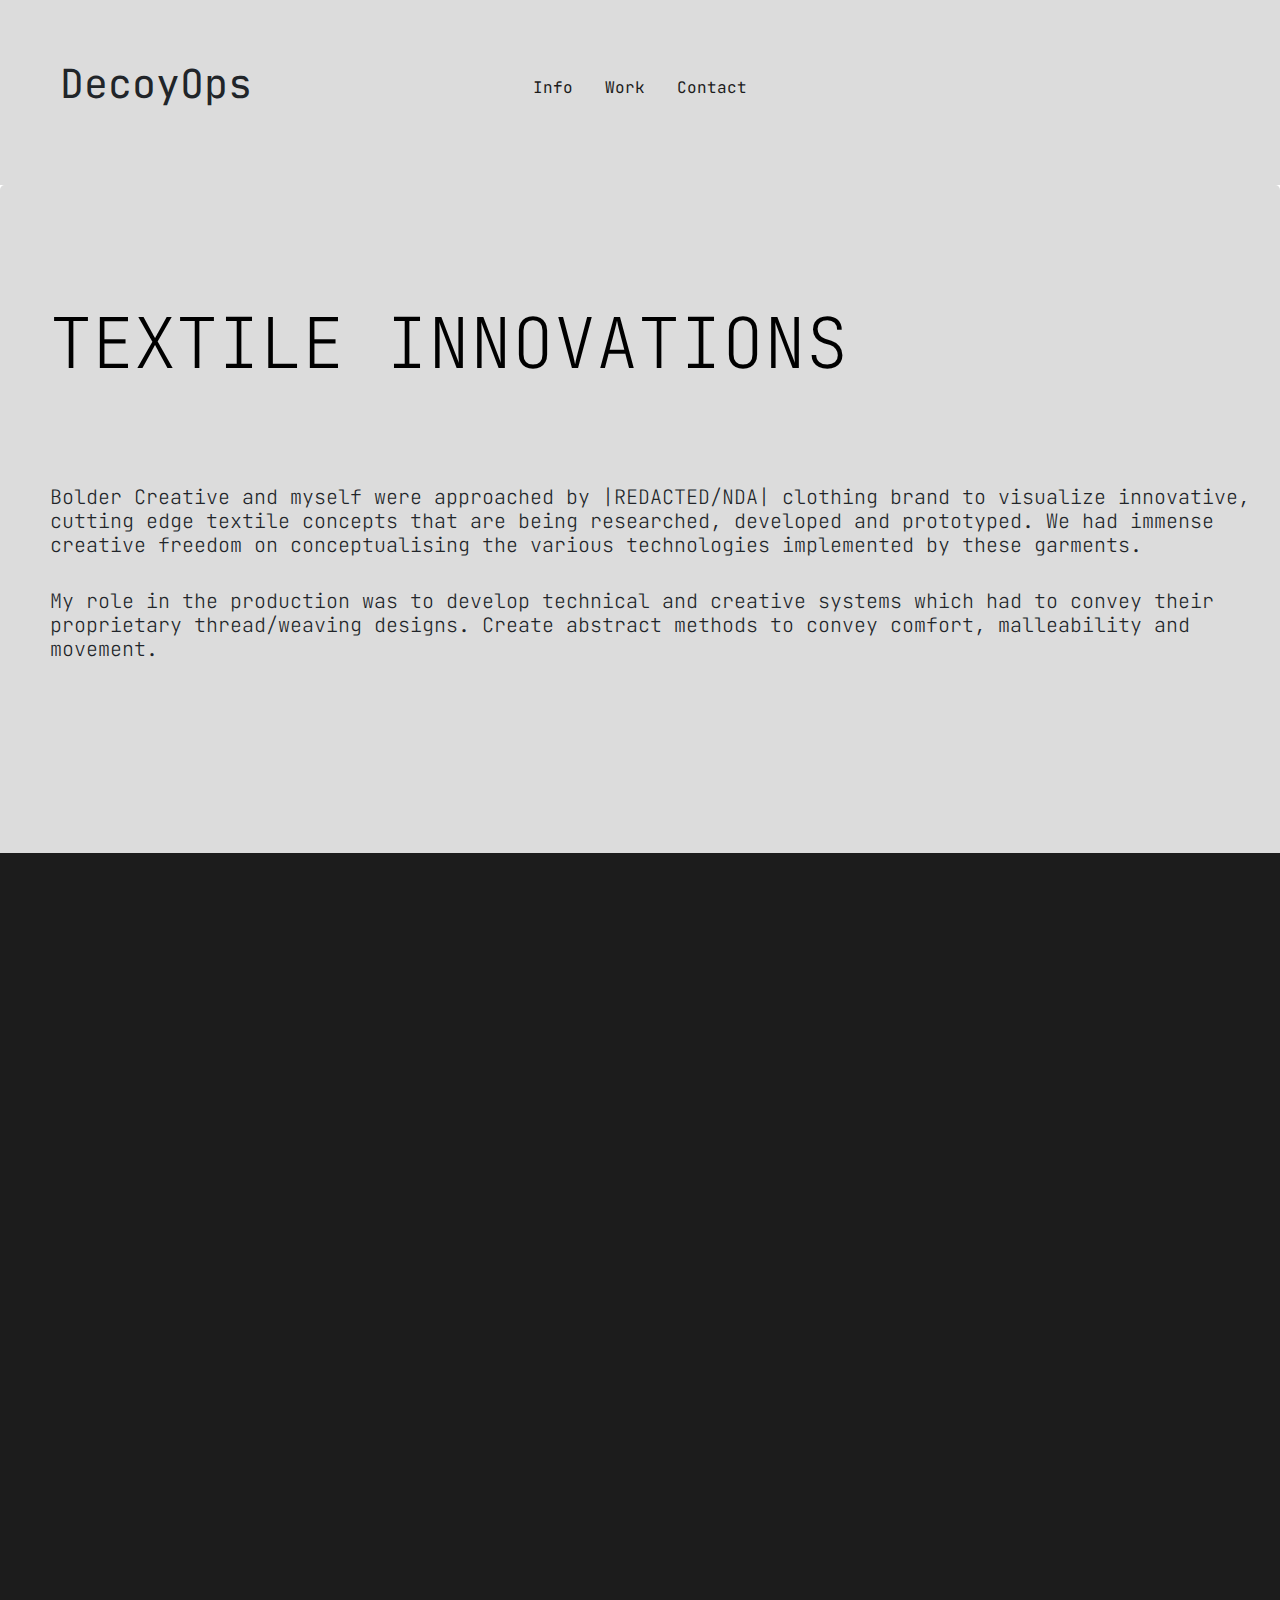
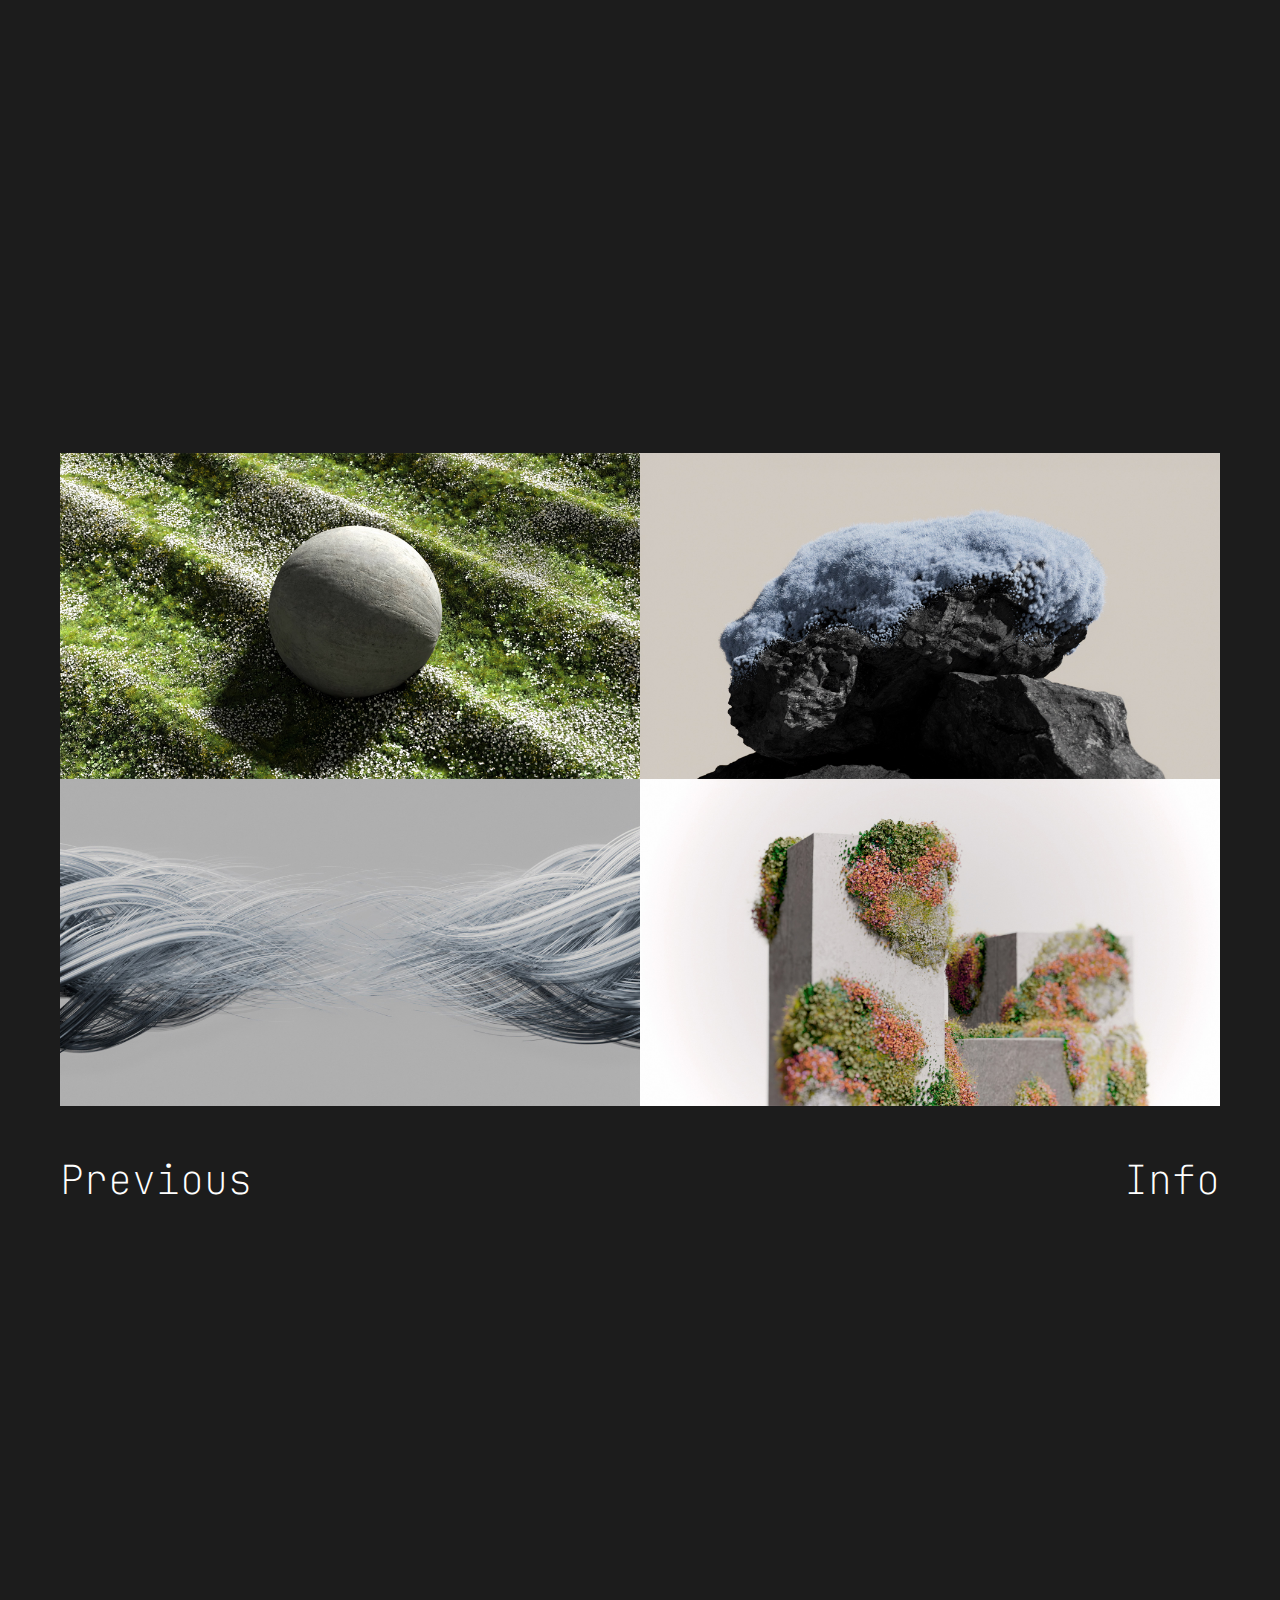
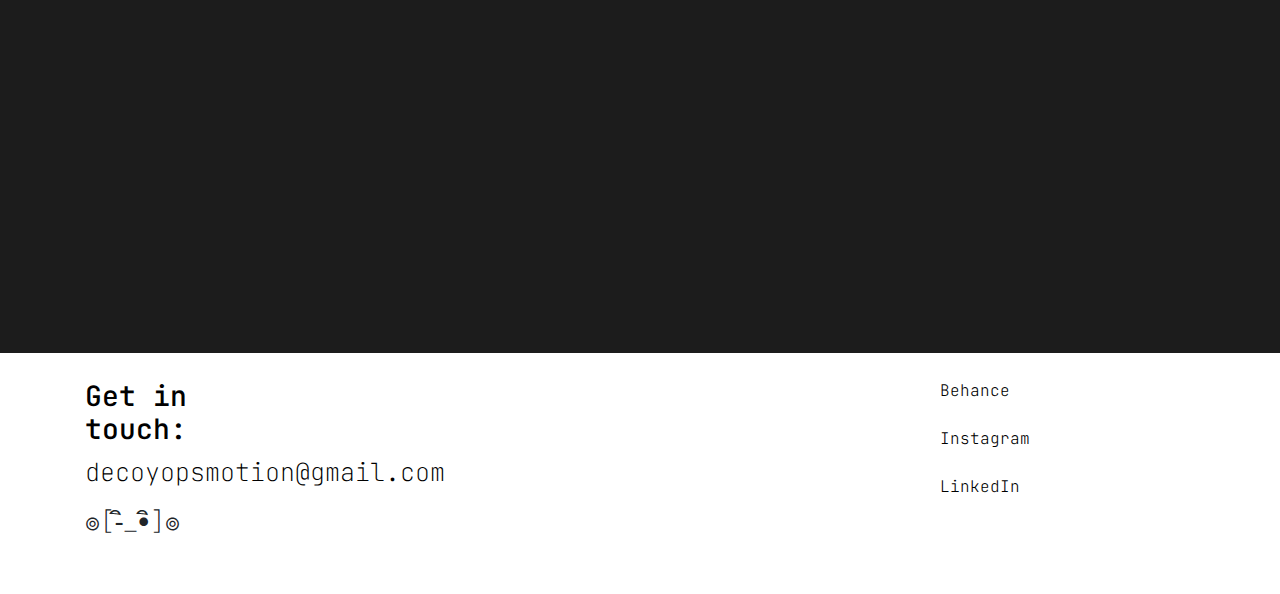
<file: TEXTILES.html>
<!DOCTYPE html>
<html lang="en">
<head>
    <title>DecoyOpsTextiles</title>
    <meta charset="utf-8">
    <meta name="viewport" content="width=device-width, initial-scale=1">
    <link rel="stylesheet" href="https://cdn.jsdelivr.net/npm/bootstrap@4.6.2/dist/css/bootstrap.min.css">
    <link rel="stylesheet" href="style_sheets/textiles.css">
</head>
<body>
    <!-- starting with a sticky header div to keep the header at the top of the page. this will contain a fluid container for full width as well as the nav bar and if the user is logged in, the navbar will have a logout option which is checked with is_authenticated-->
    <div class="sticky-header">
        <div class="container-fluid">
            <h1><span style="font-weight: normal">DecoyOps</span></h1>
            <ul class="nav justify-content-center custom-nav">
                <li class="nav-item">
                    <a class="nav-link" href="index.html">Info</a>
                </li>
                <li class="nav-item">
                    <a class="nav-link" href="work.html">Work</a>
                </li>
                 <li class="nav-item">
                    <a class="nav-link" href="contact.html">Contact</a>
                </li>
            </ul>
        </div>
    </div>

    <!-- We now have a jumbotron containing information regarding the contents in this page-->
    <div class="jumbotron" style = "padding-left: 250px">
        <div class="container">
            <div class="row">
                <h1>TEXTILE INNOVATIONS</h1>
            </div>
            <div class="row" style = "margin-bottom: 100px;">
                <h5>
                Bolder Creative and myself were approached by |REDACTED/NDA|
                clothing brand to visualize innovative, cutting edge textile
                concepts that are being researched, developed and prototyped.
                We had immense creative freedom on conceptualising the various
                technologies implemented by these garments.
                </h5>
                <h5><br>
                My role in the production was to develop technical and creative
                systems which had to convey their proprietary thread/weaving
                designs. Create abstract methods to convey comfort, malleability
                and movement.
                </h5>
            </div>
        </div>
    </div>

    <!-- creating the first customised fluid container with its own styling which differs from the header container and contains an iframe video with a heading to stipulate what you are watching-->
    <div class="container-fluid" style="width: 100%; margin-top: -32px; height: 1200px; background-color: #1C1C1C">
        <div class="row">
            <iframe style = "width: 100%" src="https://player.vimeo.com/video/769358619?h=8a521b58ed" width="1920" height="1080" frameborder="0" allow="autoplay; fullscreen; picture-in-picture" allowfullscreen></iframe>
        </div>
    </div>

    <!-- creating the second customised fluid container with its own styling which differs from the header container and contains the images with their headings and links to the individual pages. the will happen using bootrap columns in medium but the images are fluid to fill as much space as was required. i have removed the gutters between images -->
    <div class="container-fluid" style="width: 100%; padding-top: 0px; height: 1500px; background-color: #1C1C1C">
        <div class="row no-gutters">
            <div class="col-md-6">
                <div class="image-container">
                    <img src="images/textileino1.jpg" alt="TEXTILE INNOVATIONS" class="img-fluid">
                </div>
            </div>
            <div class="col-md-6">
                <div class="image-container">
                    <img src="images/textileino2.jpg" alt="TEXTILE INNOVATIONS" class="img-fluid">
                </div>
            </div>
            <div class="col-md-6">
                <div class="image-container">
                    <img src="images/textileino3.jpg" alt="TEXTILE INNOVATIONS" class="img-fluid">
                        <h1 style = "text-align:left; margin-top:50px; font-weight:100"> <a href="SUPERSKIN.html" style = "color: #FFFFFF">Previous</h1>
                </div>
            </div>
            <div class="col-md-6">
                <div class="image-container">
                    <img src="images/textileino4.jpg" alt="TEXTILE INNOVATIONS" class="img-fluid">
                        <h1 style = "text-align:right; margin-top:50px; font-weight:100"> <a href="index.html" style = "color: #FFFFFF">Info</h1>
                </div>
            </div>
        </div>
    </div>

    <!-- We finish off with a footer div using bootstrap columns to separate all text and tags-->
    <div class="footer">
        <div class="container">
            <div class="row">
                <div class="col-md-3" style="padding-bottom: 50px">
                    <h3 style="margin-right: 35px; color: #000000">Get in touch:</h3>
                    <a style="font-size: 25px; color: #000000; font-weight: 100" href="mailto:decoyopsmotion@gmail.com">decoyopsmotion@gmail.com</a>
                    <h3 style="font-size: 25px; font-weight: 100; padding-top:15px">๏[-ิ_•ิ]๏</h3>
                </div>
                <div class="col-md-3"></div>
                <div class="col-md-3"></div>
                <div class="col-md-3">
                    <a style="font-weight: 200; color: #000000;" href="https://www.behance.net/decoy">Behance</a>
                    <a style="font-weight: 200; color: #000000" href="https://www.instagram.com/decoyops/"><br><br>Instagram</a>
                    <a style="font-weight: 200; color: #000000" href="https://www.linkedin.com/in/decoymotion/"><br><br>LinkedIn</a>
                </div>
            </div>
        </div>
    </div>
    
</body>
</html>
</file>
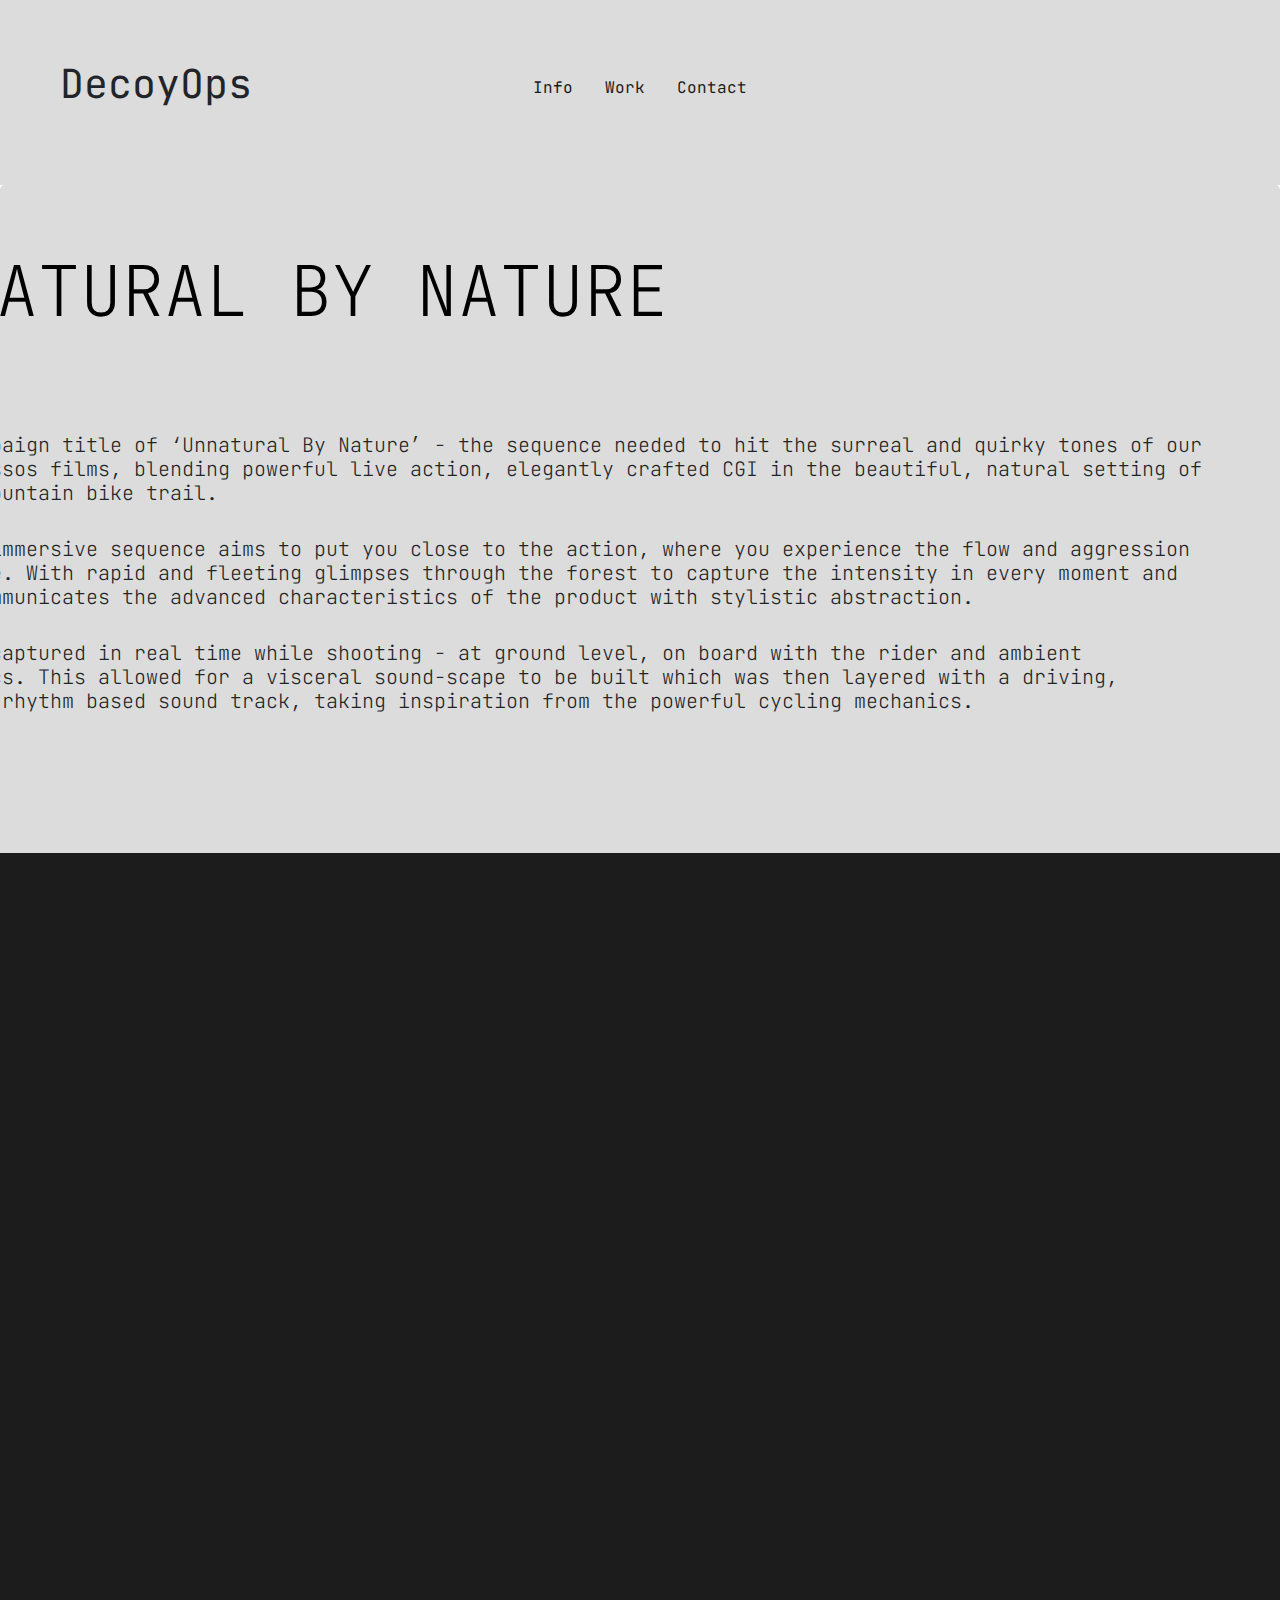
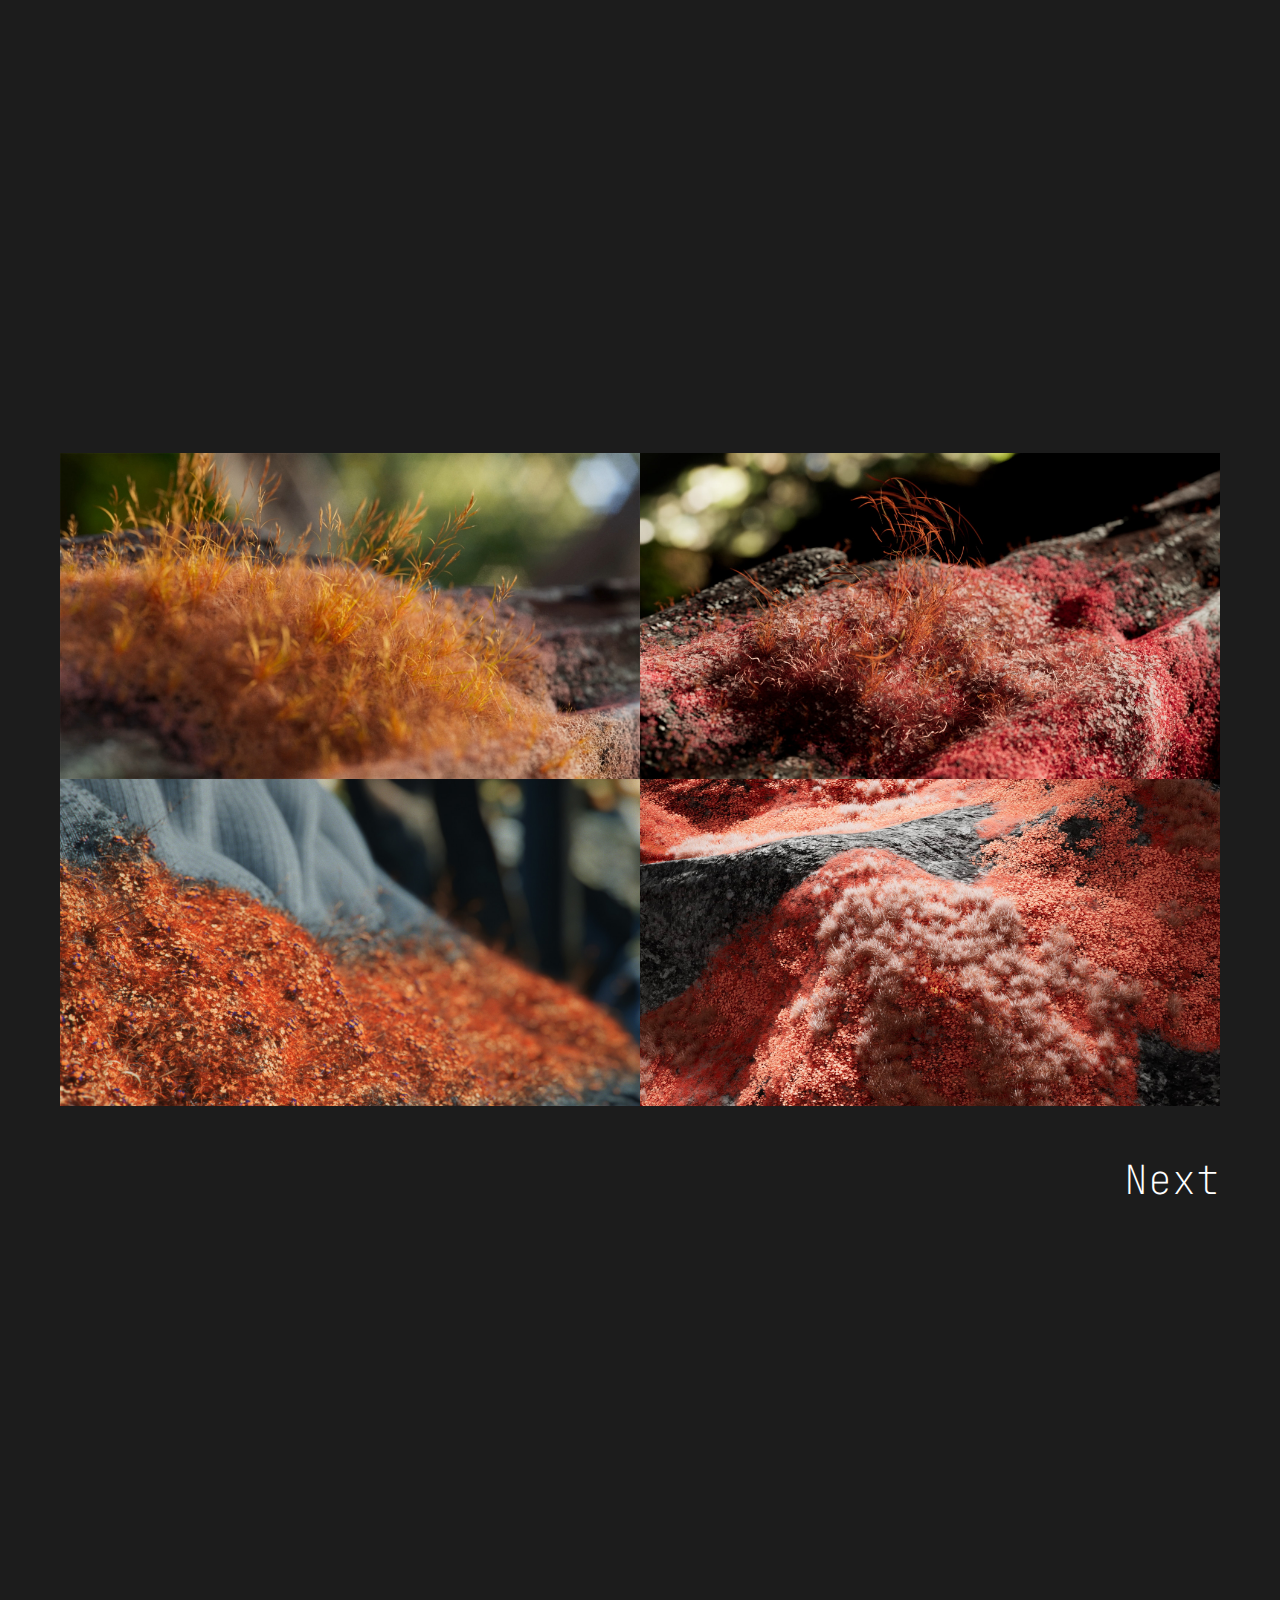
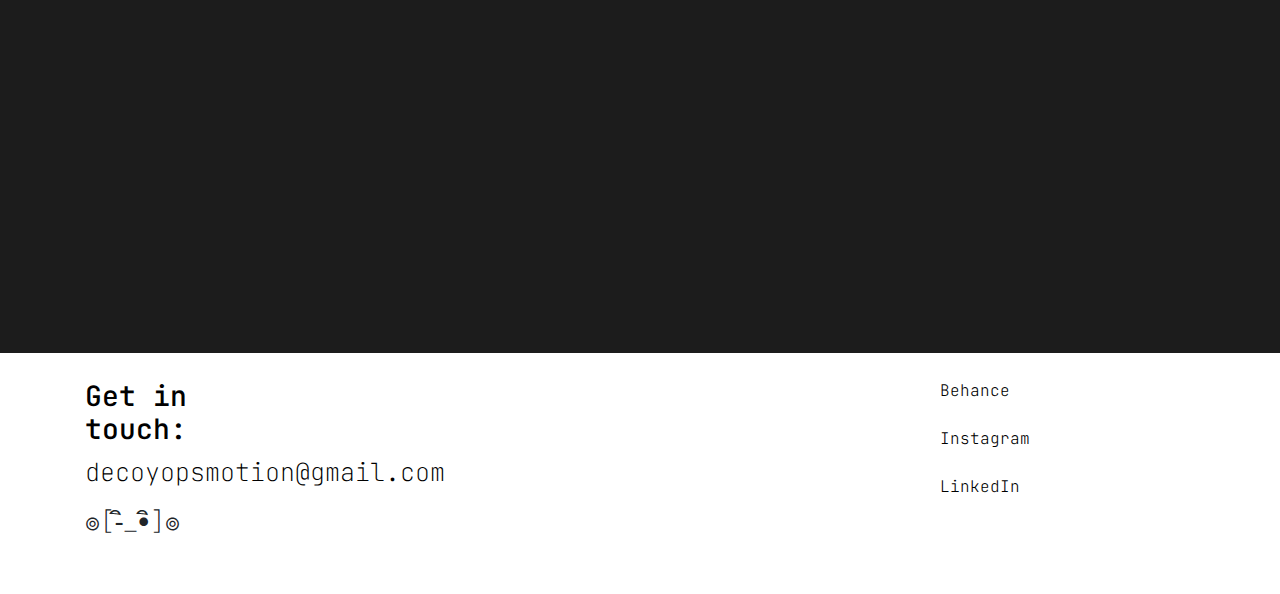
<file: UNNATURAL.html>
<!DOCTYPE html>
<html lang="en">
<head>
  <title>DecoyOpsUnnatural</title>
  <meta charset="utf-8">
  <meta name="viewport" content="width=device-width, initial-scale=1">
  <link rel="stylesheet" href="https://cdn.jsdelivr.net/npm/bootstrap@4.6.2/dist/css/bootstrap.min.css">
    
  <!-- For this page, i have left the css intact even though it does have a static page. I chose to do this as I felt this woul make it simpler to view than going back and fort as i have done with the other pages-->
  <style>
    @import url('https://fonts.googleapis.com/css2?family=JetBrains+Mono:ital,wght@0,100;0,200;0,300;0,400;0,500;0,600;0,700;0,800;1,100;1,200;1,300;1,400;1,500;1,600;1,700;1,800&display=swap');
    
    .sticky-header {
      position: sticky;
      top: 0;
      background-color: #f0f0f0;
      z-index: 1000;
    }

    .container-fluid {
      font-family: 'JetBrains Mono', monospace;
      padding: 60px;
      margin-top: 0;
      background: #DCDCDC;
      text-align: left;
      margin-bottom: 0;
      height: 185px;
    }
    .jumbotron {
        font-family: 'JetBrains Mono', monospace;
        margin: 0px;
        padding: 0;
        background-color: #DCDCDC;
        height: 700px;
        display: flex;
        align-items: center;
        justify-content: center;
        }

    .jumbotron img {
        width: 100%;
        height: 100%;
        object-fit: cover;
    }
      
    .jumbotron h1 {
        font-weight: 200;
        font-size: 70px;
        color: #000000;
        margin-bottom: 100px;
        margin-left: -200px
    }
    .jumbotron h5 {
        font-weight: 200;
        margin-left: -200px;
    }
    
    .footer {
      font-family: 'JetBrains Mono', monospace;
      background-color: #FFFFFF;
      position: fixed-bottom;
      bottom: 0;
      left: 0;
      right: 0;
      height: 185px;
      box-sizing: border-box;
      padding: 2% 0;
    }

    .custom-nav {
      background-color: #DCDCDC;
      text-align: center;
      margin-top: -63px;
      padding-top: 15px;
    }
    
    .custom-nav .nav-item {
      margin-bottom: 0;
    }

    .custom-nav .nav-link {
      color: #1C1C1C;
    }
        
    .custom-nav .nav-link:hover {
      color: #1C1C1C;
      text-decoration: underline;
    }

    @media (max-width: 576px) {
      .custom-nav {
        text-align: right;
        margin-top: 0;
        padding-top: 0;
        background-color: transparent;
    }}

    .custom-nav .nav-link {
        color: #1C1C1C;
        padding: 0.5rem 1rem;
    }
  </style>
</head>
<body>
    
    <!-- starting with a sticky header div to keep the header at the top of the page. this will contain a fluid container for full width as well as the nav bar and if the user is logged in, the navbar will have a logout option which is checked with is_authenticated-->
    <div class="sticky-header">
        <div class="container-fluid">
            <h1><span style="font-weight: normal">DecoyOps</span></h1>
            <ul class="nav justify-content-center custom-nav">
                <li class="nav-item">
                    <a class="nav-link" href="index.html">Info</a>
                </li>
                <li class="nav-item">
                    <a class="nav-link" href="work.html">Work</a>
                </li>
               <li class="nav-item">
                    <a class="nav-link" href="contact.html">Contact</a>
                </li>
            </ul>
        </div>
    </div>

    <!-- We now have a jumbotron containing information regarding the contents in this page-->
    <div class="jumbotron">
        <div class="container">
            <div class="row">
                <h1>UNNATURAL BY NATURE</h1>
            </div>
            <div class="row" style = "margin-bottom: 100px;">
                <h5>
                With a campaign title of ‘Unnatural By Nature’ - the sequence needed to hit the surreal and quirky tones of our previous Assos films, blending
                powerful live action, elegantly crafted CGI in the beautiful, natural setting of a rugged mountain bike trail.</h5>
                <h5><br>
                The fast, immersive sequence aims to put you close to the action, where you experience the flow and aggression of the ride. With rapid and
                fleeting glimpses through the forest to capture the intensity in every moment and 3D that communicates the advanced characteristics of the
                product with stylistic abstraction.
                </h5>
                <h5><br>
                Audio was captured in real time while shooting - at ground level, on board with the rider and ambient atmospherics. This allowed for a visceral
                sound-scape to be built which was then layered with a driving, repetitive rhythm based sound track, taking inspiration from the powerful
                cycling mechanics.
                </h5>
            </div>
        </div>
    </div>

    <!-- creating the first customised fluid container with its own styling which differs from the header container and contains an iframe video with a heading to stipulate what you are watching-->
    <div class="container-fluid" style="width: 100%; margin-top: -32px; height: 1200px; background-color: #1C1C1C">
        <div class="row">
            <iframe style = "width: 100%" src="https://player.vimeo.com/video/809676751?h=041c248d7f" width="1920" height="1080" frameborder="0" allow="autoplay; fullscreen; picture-in-picture" allowfullscreen></iframe>
        </div>
    </div>

    <!-- creating the second customised fluid container with its own styling which differs from the header container and contains the images with their headings and links to the individual pages. the will happen using bootrap columns in medium but the images are fluid to fill as much space as was required. i have removed the gutters between images -->
    <div class="container-fluid" style="width: 100%; padding-top: 0px; height: 1500px; background-color: #1C1C1C">
        <div class="row no-gutters"  style = "margin-top: 0px">
            <div class="col-md-6">
                <div class="image-container">
                    <img src="images/assubn01.jpg" alt="UNNATURAL" class="img-fluid">
                </div>
            </div>
            <div class="col-md-6">
                <div class="image-container">
                    <img src="images/assubn02.jpg" alt="UNNATURAL" class="img-fluid">
                </div>
            </div>
            <div class="col-md-6">
                <div class="image-container">
                    <img src="images/assubn03.jpg" alt="UNNATURAL" class="img-fluid">
                </div>
            </div>
            <div class="col-md-6">
                <div class="image-container">
                    <img src="images/assubn04.jpg" alt="UNNATURAL" class="img-fluid">
                        <h1 style = "text-align:right; margin-top:50px; font-weight:100"> <a href="ADIDAS.html" style = "color: #FFFFFF">Next</h1>
                </div>
            </div>
        </div>
    </div>

    <!-- We finish off with a footer div using bootstrap columns to separate all text and tags-->
    <div class="footer">
        <div class="container">
            <div class="row">
                <div class="col-md-3" style="padding-bottom: 50px">
                    <h3 style="margin-right: 35px; color: #000000">Get in touch:</h3>
                    <a style="font-size: 25px; color: #000000; font-weight: 100" href="mailto:decoyopsmotion@gmail.com">decoyopsmotion@gmail.com</a>
                    <h3 style="font-size: 25px; font-weight: 100; padding-top:15px">๏[-ิ_•ิ]๏</h3>
                </div>
                <div class="col-md-3"></div>
                <div class="col-md-3"></div>
                <div class="col-md-3">
                    <a style="font-weight: 200; color: #000000;" href="https://www.behance.net/decoy">Behance</a>
                    <a style="font-weight: 200; color: #000000" href="https://www.instagram.com/decoyops/"><br><br>Instagram</a>
                    <a style="font-weight: 200; color: #000000" href="https://www.linkedin.com/in/decoymotion/"><br><br>LinkedIn</a>
                </div>
            </div>
        </div>
    </div>
    
</body>
</html>
</file>
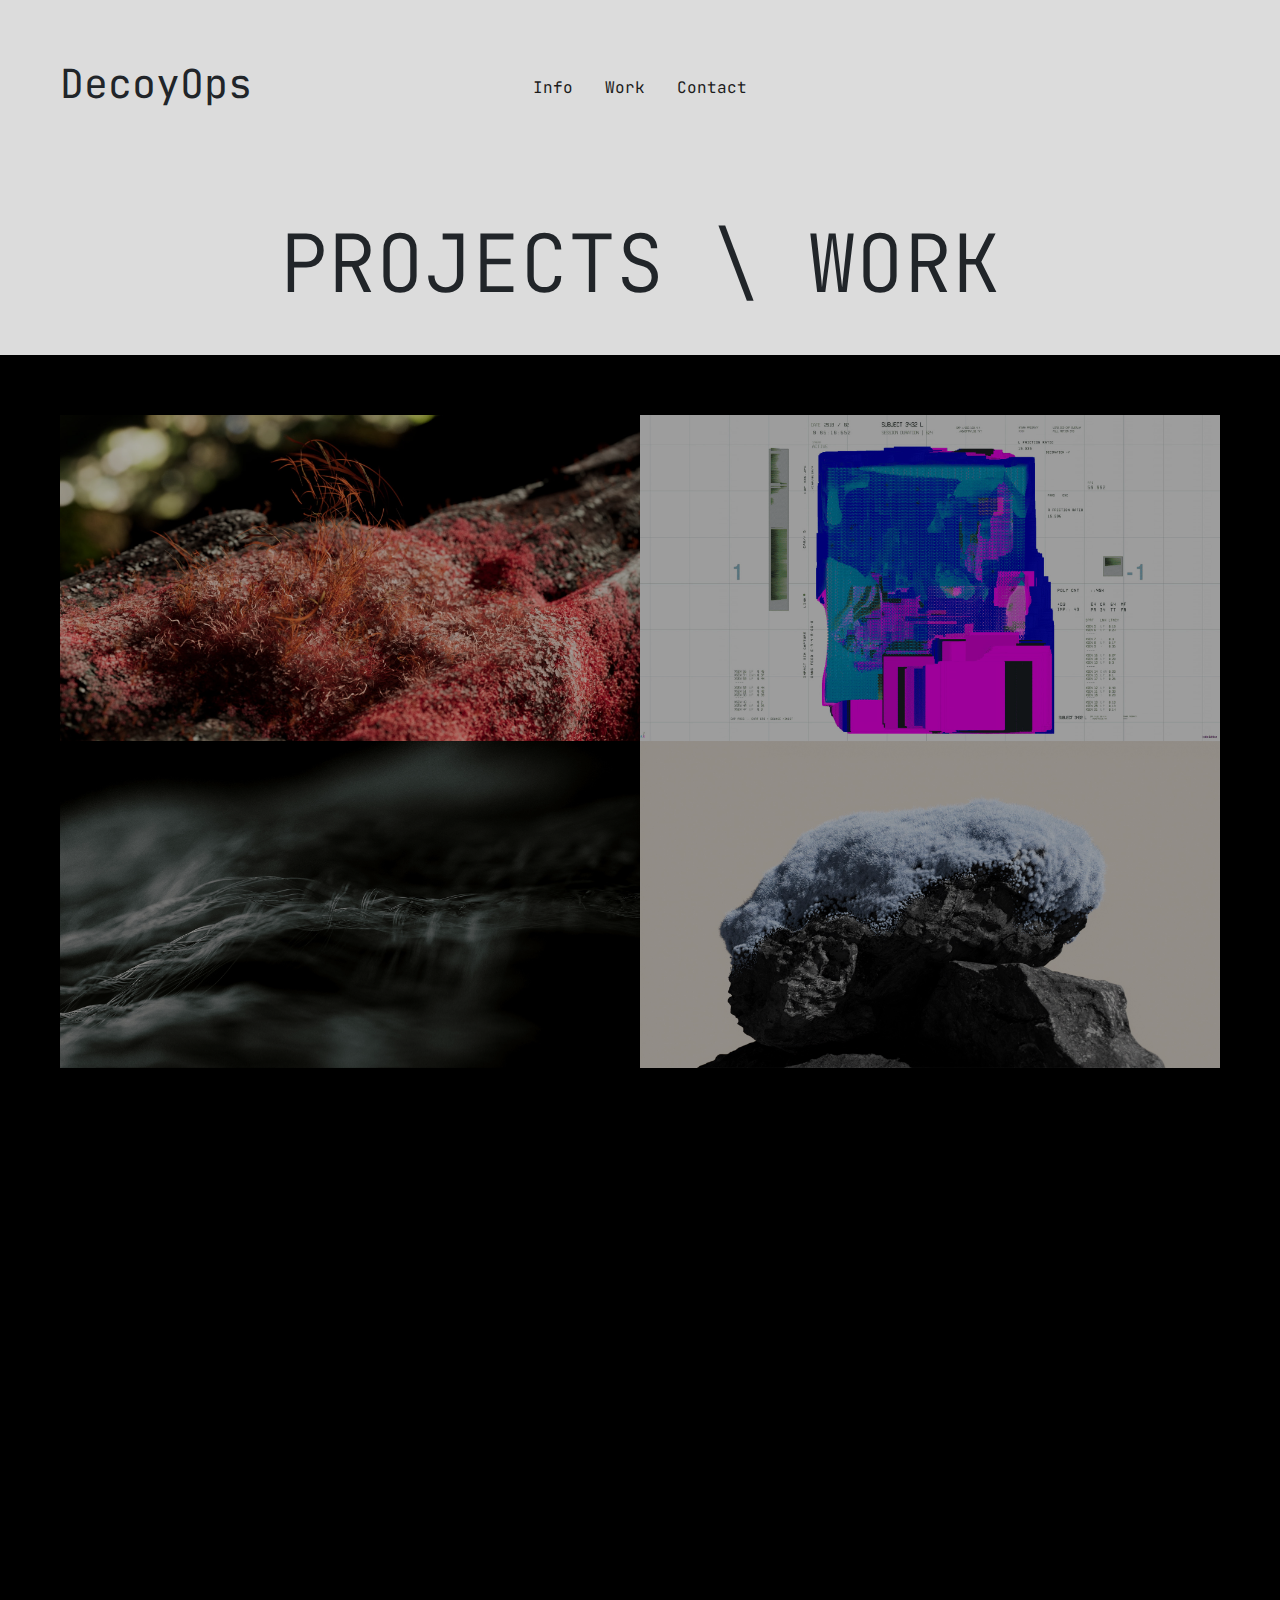
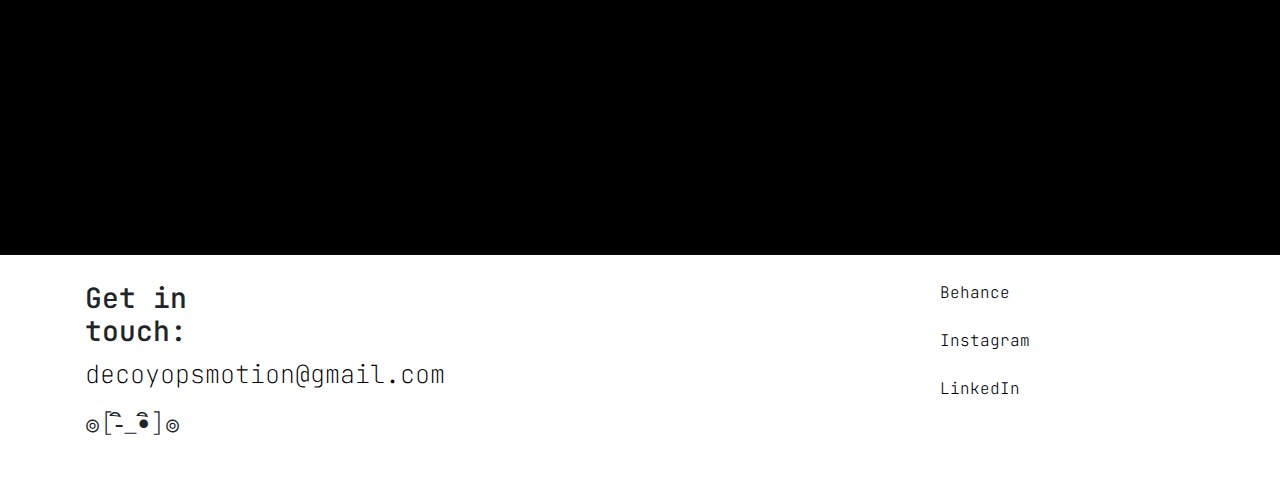
<file: work.html>
<!DOCTYPE html>
<html lang="en">
<head>
    <title>DecoyOpsWork</title>
    <meta charset="utf-8">
    <meta name="viewport" content="width=device-width, initial-scale=1">
    <link rel="stylesheet" href="https://cdn.jsdelivr.net/npm/bootstrap@4.6.2/dist/css/bootstrap.min.css">
    <link rel="stylesheet" href="style_sheets/work.css">
</head>
<body>
    
    <!-- starting with a sticky header div to keep the header at the top of the page. this will contain a fluid container for full width as well as the nav bar and if the user is logged in, the navbar will have a logout option which is checked with is_authenticated-->
    <div class="sticky-header">
        <div class="container-fluid">
            <h1><span style="font-weight: normal">DecoyOps</span></h1>
            <ul class="nav justify-content-center custom-nav">
                <li class="nav-item">
                    <a class="nav-link" href="index.html">Info</a>
                </li>
                <li class="nav-item">
                    <a class="nav-link" href="work.html">Work</a>
                </li>
                 <li class="nav-item">
                    <a class="nav-link" href="contact.html">Contact</a>
                </li>
            </ul>
        </div>
    </div>

    <!-- creating the first customised container with its own styling which differs from the below containers and contains a heading of what the page is-->
    <div class="custom-container">
        <h1 style="font-size: 80px; font-weight: 300">PROJECTS \ WORK</h1>
    </div>

    <!-- creating the first customised fluid container with its own styling which differs from the header container and contains the images with their headings and links to the individual pages. the will happen using bootrap columns in medium but the images are fluid to fill as much space as was required. i have removed the gutters between images -->
    <div class="container-fluid" style="width: 100%; padding-top: 0px; height: 1500px; background-color: #000000">
        <div class="row no-gutters">
            <div class="col-md-6">
                <div class="image-container">
                    <a href="UNNATURAL.html" class="image-link">
                        <img src="images/assubn02.jpg" alt="UNNATURAL BY NATURE" class="img-fluid" style = "margin-top:60px">
                            <div class="text-link" style = "font-size: 30px">UNNATURAL BY NATURE</div>
                    </a>
                </div>
            </div>
            <div class="col-md-6">
                <div class="image-container">
                    <a href="ADIDAS.html" class="image-link">
                        <img src="images/adi4.jpg" alt="ADIDAS | AE4D | FEEL THE" class="img-fluid" style = "margin-top:60px">
                            <div class="text-link" style = "font-size: 30px">ADIDAS | AE4D | FEEL THE FUTURE</div>
                    </a>
                </div>
            </div>
            <div class="col-md-6">
                <div class="image-container">
                    <a href="SUPERSKIN.html" class="image-link">
                        <img src="images/asssuperskin2.jpg" alt="SUPERSKIN" class="img-fluid">
                            <div class="text-link" style = "font-size: 30px">SUPERSKIN</div>
                    </a>
                </div>
            </div>
            <div class="col-md-6">
                <div class="image-container">
                    <a href="TEXTILES.html" class="image-link">
                        <img src="images/textileino2.jpg" alt="Textile Innovations" class="img-fluid">
                            <div class="text-link" style = "font-size: 30px">Textile Innovations</div>
                    </a>
                </div>
            </div>
        </div>
    </div>

    <!-- We finish off with a footer div using bootstrap columns to separate all text and tags-->
    <div class="footer">
        <div class="container">
            <div class="row">
                <div class="col-md-3" style="padding-bottom: 50px">
                    <h3 style="margin-right: 35px; ">Get in touch:</h3>
                    <a style="font-size: 25px; color: #000000; font-weight: 100" href="mailto:decoyopsmotion@gmail.com">decoyopsmotion@gmail.com</a>
                    <h3 style="font-size: 25px; font-weight: 100; padding-top:15px">๏[-ิ_•ิ]๏</h3>
                </div>
                <div class="col-md-3"></div>
                <div class="col-md-3"></div>
                <div class="col-md-3">
                    <a style="font-weight: 200; color: #000000;" href="https://www.behance.net/decoy">Behance</a>
                    <a style="font-weight: 200; color: #000000" href="https://www.instagram.com/decoyops/"><br><br>Instagram</a>
                    <a style="font-weight: 200; color: #000000" href="https://www.linkedin.com/in/decoymotion/"><br><br>LinkedIn</a>
                </div>
            </div>
        </div>
    </div>
    
</body>
</html>
</file>
<file: style_sheets/info.css>
@import url('https://fonts.googleapis.com/css2?family=JetBrains+Mono:ital,wght@0,100;0,200;0,300;0,400;0,500;0,600;0,700;0,800;1,100;1,200;1,300;1,400;1,500;1,600;1,700;1,800&display=swap');

.sticky-header {
    position: sticky;
    top: 0;
    background-color: #f0f0f0;
    z-index: 1000;
}

.container-fluid {
    font-family: 'JetBrains Mono', monospace;
    padding: 60px;
    margin-top: 0;
    background: #DCDCDC;
    text-align: left;
    margin-bottom: 0;
    height: 185px;
}

.jumbotron {
    font-family: 'JetBrains Mono', monospace;
    width: 100%;
    height: 1000px;
    background: #1C1C1C;
    position: relative;
}

.jumbotron h1 {
    color: #FFFFFF;
    font-size: 80px;
}

.jumbotron p {
    color: #FFFFFF;
}

.footer {
    font-family: 'JetBrains Mono', monospace;
    background-color: #FFFFFF;
    position: fixed-bottom;
    bottom: 0;
    left: 0;
    right: 0;
    height: 185px;
    box-sizing: border-box;
    padding: 2% 0;
}

.custom-nav {
    background-color: #DCDCDC;
    text-align: center;
    margin-top: -63px;
    padding-top: 15px;
}

.custom-nav .nav-item {
    margin-bottom: 0;
}

.custom-nav .nav-link {
    color: #1C1C1C;
}
    
.custom-nav .nav-link:hover {
    color: #1C1C1C;
    text-decoration: underline;
}

@media (max-width: 576px) {
  .custom-nav {
    text-align: right;
    margin-top: 0;
    padding-top: 0;
    background-color: transparent;
}

.custom-nav .nav-link {
    color: #1C1C1C;
    padding: 0.5rem 1rem;
}

.col-md-3 {
    display: flex;
    flex-direction: column;
    align-items: flex-start;
}
</file>
<file: style_sheets/adidas.css>
@import url('https://fonts.googleapis.com/css2?family=JetBrains+Mono:ital,wght@0,100;0,200;0,300;0,400;0,500;0,600;0,700;0,800;1,100;1,200;1,300;1,400;1,500;1,600;1,700;1,800&display=swap');

.sticky-header {
    position: sticky;
    top: 0;
    background-color: #f0f0f0;
    z-index: 1000;
}

.container-fluid {
    font-family: 'JetBrains Mono', monospace;
    padding: 60px;
    margin-top: 0;
    background: #DCDCDC;
    text-align: left;
    margin-bottom: 0;
    height: 185px;
}

.jumbotron {
    font-family: 'JetBrains Mono', monospace;
    margin: 0px;
    padding: 0;
    background-color: #DCDCDC;
    height: 700px;
    display: flex;
    align-items: center;
    justify-content: center;
}

.jumbotron img {
    width: 100%;
    height: 100%;
    object-fit: cover;
}

.jumbotron h1 {
    font-weight: 200;
    font-size: 70px;
    color: #000000;
    margin-bottom: 100px;
    margin-left: -200px
}
  
.jumbotron h5 {
    font-weight: 200;
    margin-left: -200px;
}

.footer {
    font-family: 'JetBrains Mono', monospace;
    background-color: #FFFFFF;
    position: fixed-bottom;
    bottom: 0;
    left: 0;
    right: 0;
    height: 185px;
    box-sizing: border-box;
    padding: 2% 0;
}

.custom-nav {
    background-color: #DCDCDC;
    text-align: center;
    margin-top: -63px;
    padding-top: 15px;
}

.custom-nav .nav-item {
    margin-bottom: 0;
}

.custom-nav .nav-link {
    color: #1C1C1C;
}
    
.custom-nav .nav-link:hover {
    color: #1C1C1C;
    text-decoration: underline;
}

@media (max-width: 576px) {
  .custom-nav {
    text-align: right;
    margin-top: 0;
    padding-top: 0;
    background-color: transparent;
}}

.custom-nav .nav-link {
    color: #1C1C1C;
    padding: 0.5rem 1rem;
}
</file>
<file: style_sheets/superskin.css>
@import url('https://fonts.googleapis.com/css2?family=JetBrains+Mono:ital,wght@0,100;0,200;0,300;0,400;0,500;0,600;0,700;0,800;1,100;1,200;1,300;1,400;1,500;1,600;1,700;1,800&display=swap');

.sticky-header {
    position: sticky;
    top: 0;
    background-color: #f0f0f0;
    z-index: 1000;
}

.container-fluid {
    font-family: 'JetBrains Mono', monospace;
    padding: 60px;
    margin-top: 0;
    background: #DCDCDC;
    text-align: left;
    margin-bottom: 0;
    height: 185px;
}
  
.jumbotron {
    font-family: 'JetBrains Mono', monospace;
    margin: 0px;
    padding: 0;
    background-color: #DCDCDC;
    height: 700px;
    display: flex;
    align-items: center;
    justify-content: center;
}

.jumbotron img {
    width: 100%;
    height: 100%;
    object-fit: cover;
}

.jumbotron h1 {
    font-weight: 200;
    font-size: 70px;
    color: #000000;
    margin-bottom: 100px;
    margin-left: -200px
}
    
.jumbotron h5 {
    font-weight: 200;
    margin-left: -200px;
}

.footer {
    font-family: 'JetBrains Mono', monospace;
    background-color: #FFFFFF;
    position: fixed-bottom;
    bottom: 0;
    left: 0;
    right: 0;
    height: 185px;
    box-sizing: border-box;
    padding: 2% 0;
}

.custom-nav {
    background-color: #DCDCDC;
    text-align: center;
    margin-top: -63px;
    padding-top: 15px;
}

.custom-nav .nav-item {
    margin-bottom: 0;
}

.custom-nav .nav-link {
    color: #1C1C1C;
}
    
.custom-nav .nav-link:hover {
    color: #1C1C1C;
    text-decoration: underline;
}

@media (max-width: 576px) {
  .custom-nav {
    text-align: right;
    margin-top: 0;
    padding-top: 0;
    background-color: transparent;
}

.custom-nav .nav-link {
    color: #1C1C1C;
    padding: 0.5rem 1rem;
}
</file>
<file: style_sheets/textiles.css>
@import url('https://fonts.googleapis.com/css2?family=JetBrains+Mono:ital,wght@0,100;0,200;0,300;0,400;0,500;0,600;0,700;0,800;1,100;1,200;1,300;1,400;1,500;1,600;1,700;1,800&display=swap');

.sticky-header {
    position: sticky;
    top: 0;
    background-color: #f0f0f0;
    z-index: 1000;
}

.container-fluid {
    font-family: 'JetBrains Mono', monospace;
    padding: 60px;
    margin-top: 0;
    background: #DCDCDC;
    text-align: left;
    margin-bottom: 0;
    height: 185px;
}

.jumbotron {
    font-family: 'JetBrains Mono', monospace;
    margin: 0px;
    padding: 0;
    background-color: #DCDCDC;
    height: 700px;
    display: flex;
    align-items: center;
    justify-content: center;
}

.jumbotron img {
    width: 100%;
    height: 100%;
    object-fit: cover;
}

.jumbotron h1 {
    font-weight: 200;
    font-size: 70px;
    color: #000000;
    margin-bottom: 100px;
    margin-left: -200px
}
      
.jumbotron h5 {
    font-weight: 200;
    margin-left: -200px;
}

.footer {
    font-family: 'JetBrains Mono', monospace;
    background-color: #FFFFFF;
    position: fixed-bottom;
    bottom: 0;
    left: 0;
    right: 0;
    height: 185px;
    box-sizing: border-box;
    padding: 2% 0;
}

.custom-nav {
    background-color: #DCDCDC;
    text-align: center;
    margin-top: -63px;
    padding-top: 15px;
}

.custom-nav .nav-item {
    margin-bottom: 0;
}

.custom-nav .nav-link {
    color: #1C1C1C;
}
    
.custom-nav .nav-link:hover {
    color: #1C1C1C;
    text-decoration: underline;
}

@media (max-width: 576px) {
  .custom-nav {
    text-align: right;
    margin-top: 0;
    padding-top: 0;
    background-color: transparent;
}

.custom-nav .nav-link {
    color: #1C1C1C;
    padding: 0.5rem 1rem;
}
</file>
<file: style_sheets/work.css>
@import url('https://fonts.googleapis.com/css2?family=JetBrains+Mono:ital,wght@0,100;0,200;0,300;0,400;0,500;0,600;0,700;0,800;1,100;1,200;1,300;1,400;1,500;1,600;1,700;1,800&display=swap');

.sticky-header {
    position: sticky;
    top: 0;
    background-color: #f0f0f0;
    z-index: 1000;
}

.container-fluid {
    font-family: 'JetBrains Mono', monospace;
    padding: 60px;
    margin-top: 0;
    background: #DCDCDC;
    text-align: left;
    margin-bottom: 0;
    height: 185px;
}

.image-container:hover img {
    filter: brightness(10%);
}

.image-link {
    position: relative;
    display: block;
}

.image-link img {
    filter: brightness(70%);
}

.image-link .text-link {
    position: absolute;
    top: 50%;
    left: 50%;
    transform: translate(-50%, -50%);
    background-color: rgba(0, 0, 0, 0);
    color: white;
    padding: 10px 20px;
    text-decoration: none;
    font-weight: bold;
    opacity: 0;
    transition: opacity 0.3s;
    z-index: 1;
}

.image-link:hover .text-link {
    opacity: 1;
}

.custom-container {
    font-family: 'JetBrains Mono', monospace;
    text-align: center;
    text-color: #000000;
    background-color: #DCDCDC;
    padding: 30px;
    height: 170px;
    max-width: 100%;
}

.footer {
    font-family: 'JetBrains Mono', monospace;
    background-color: #FFFFFF;
    position: fixed-bottom;
    bottom: 0;
    left: 0;
    right: 0;
    height: 185px;
    box-sizing: border-box;
    padding: 2% 0;
}

.custom-nav {
    background-color: #DCDCDC;
    text-align: center;
    margin-top: -63px;
    padding-top: 15px;
}

.custom-nav .nav-item {
    margin-bottom: 0;
}

.custom-nav .nav-link {
    color: #1C1C1C;
}
    
.custom-nav .nav-link:hover {
    color: #1C1C1C;
    text-decoration: underline;
}

@media (max-width: 576px) {
  .custom-nav {
    text-align: right;
    margin-top: 0;
    padding-top: 0;
    background-color: transparent;
}

.custom-nav .nav-link {
    color: #1C1C1C;
    padding: 0.5rem 1rem;
}
</file>
